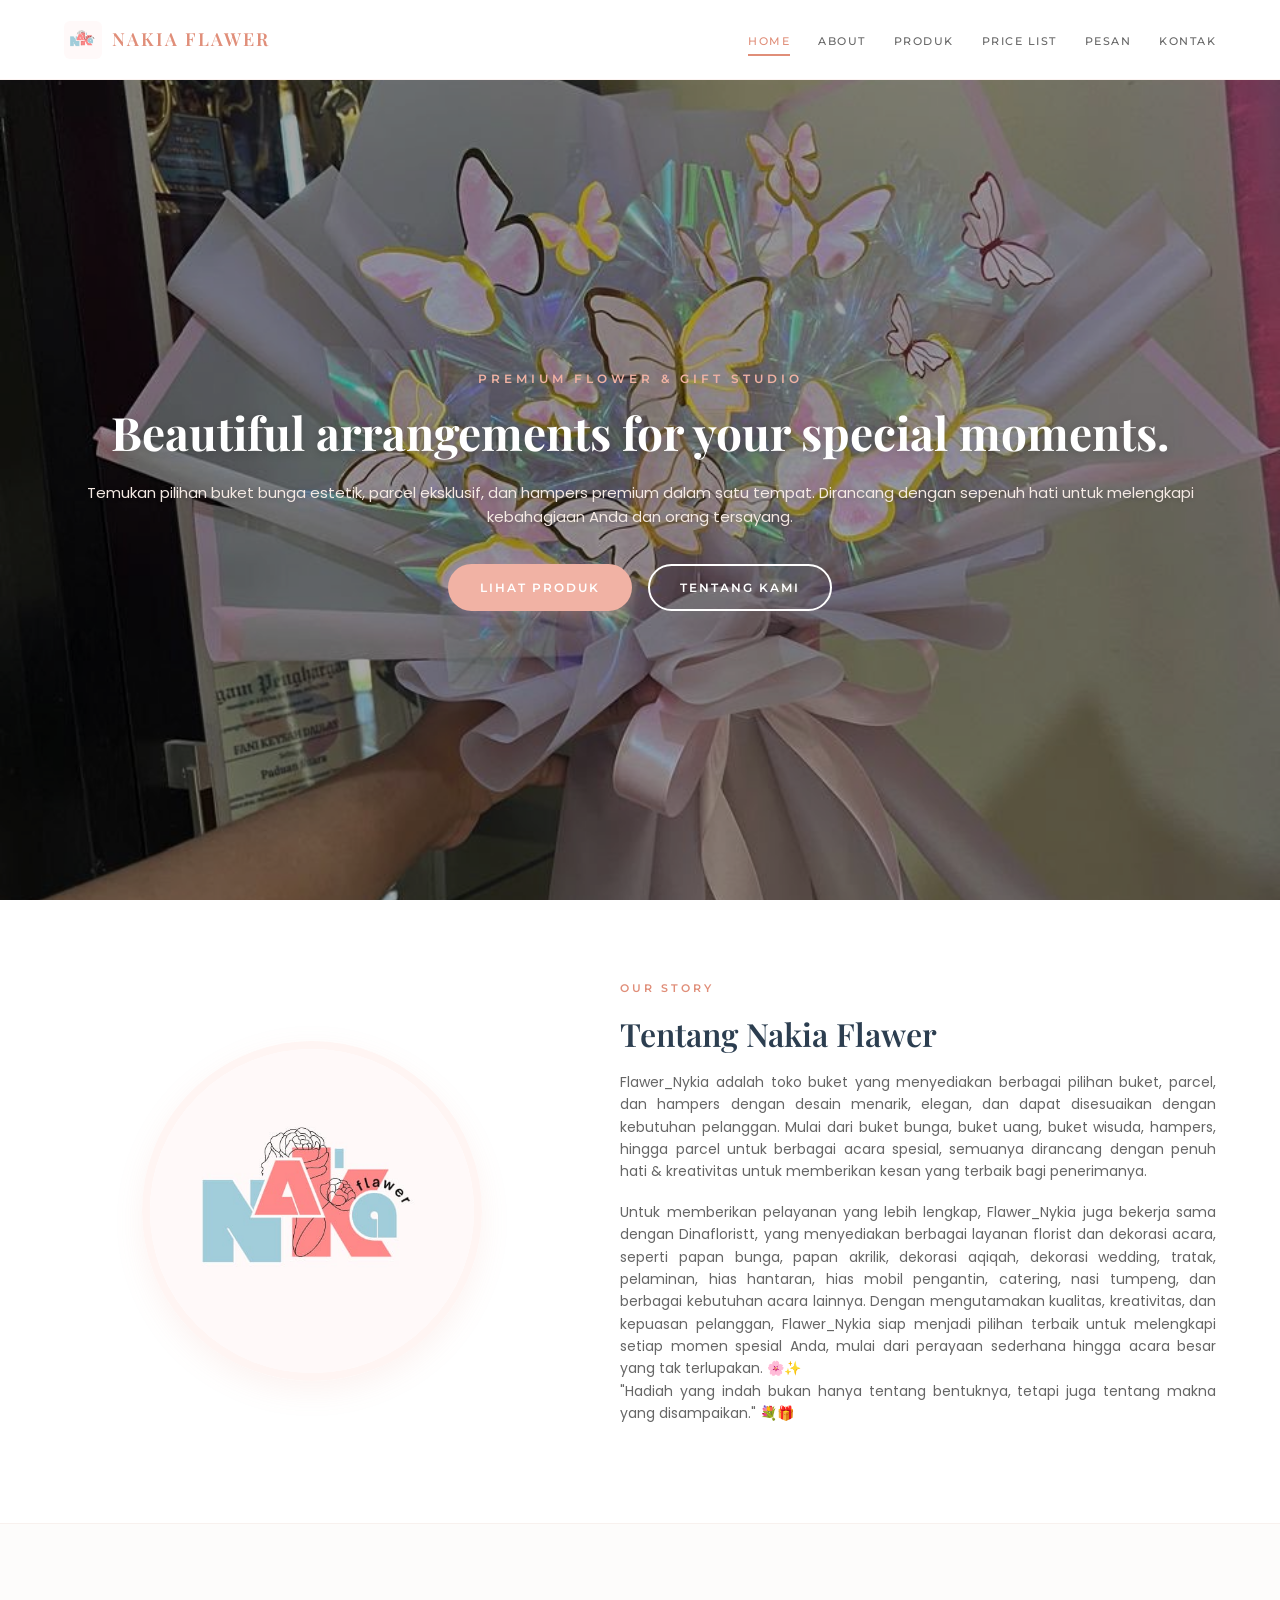
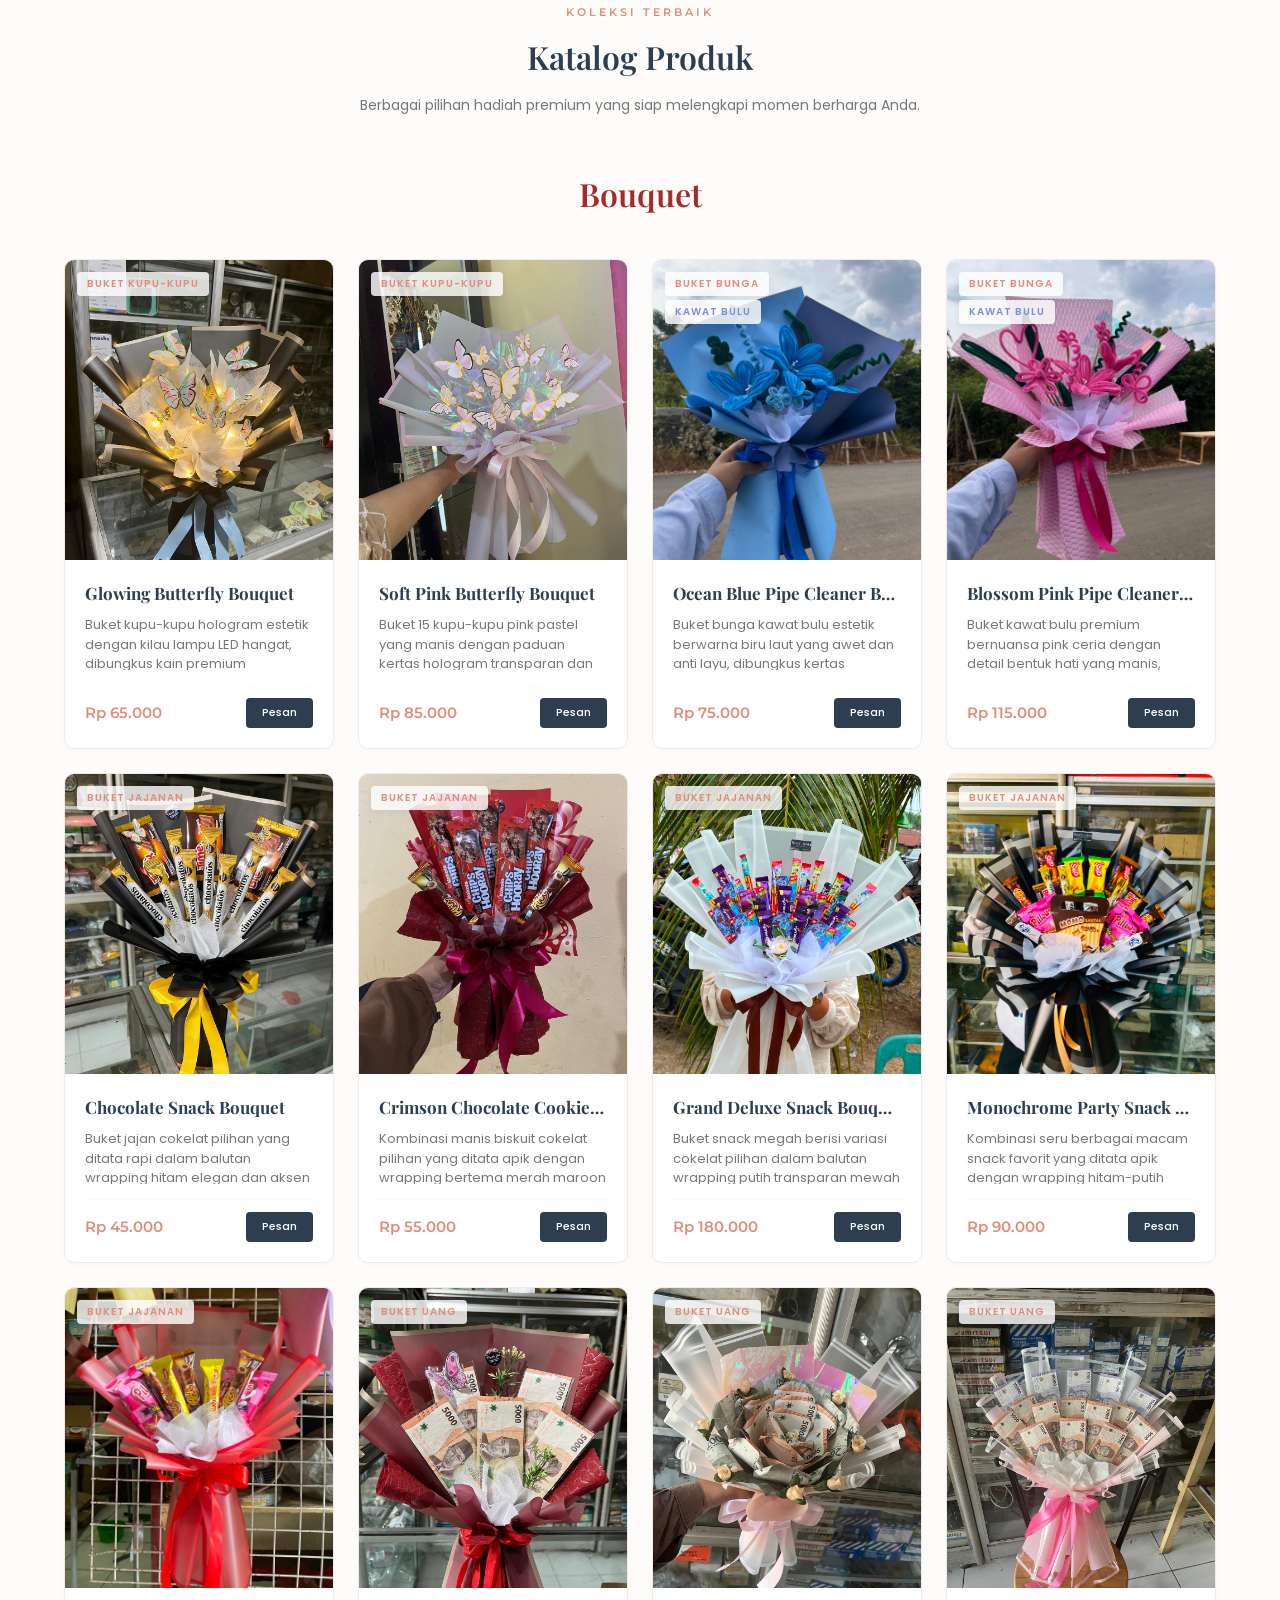
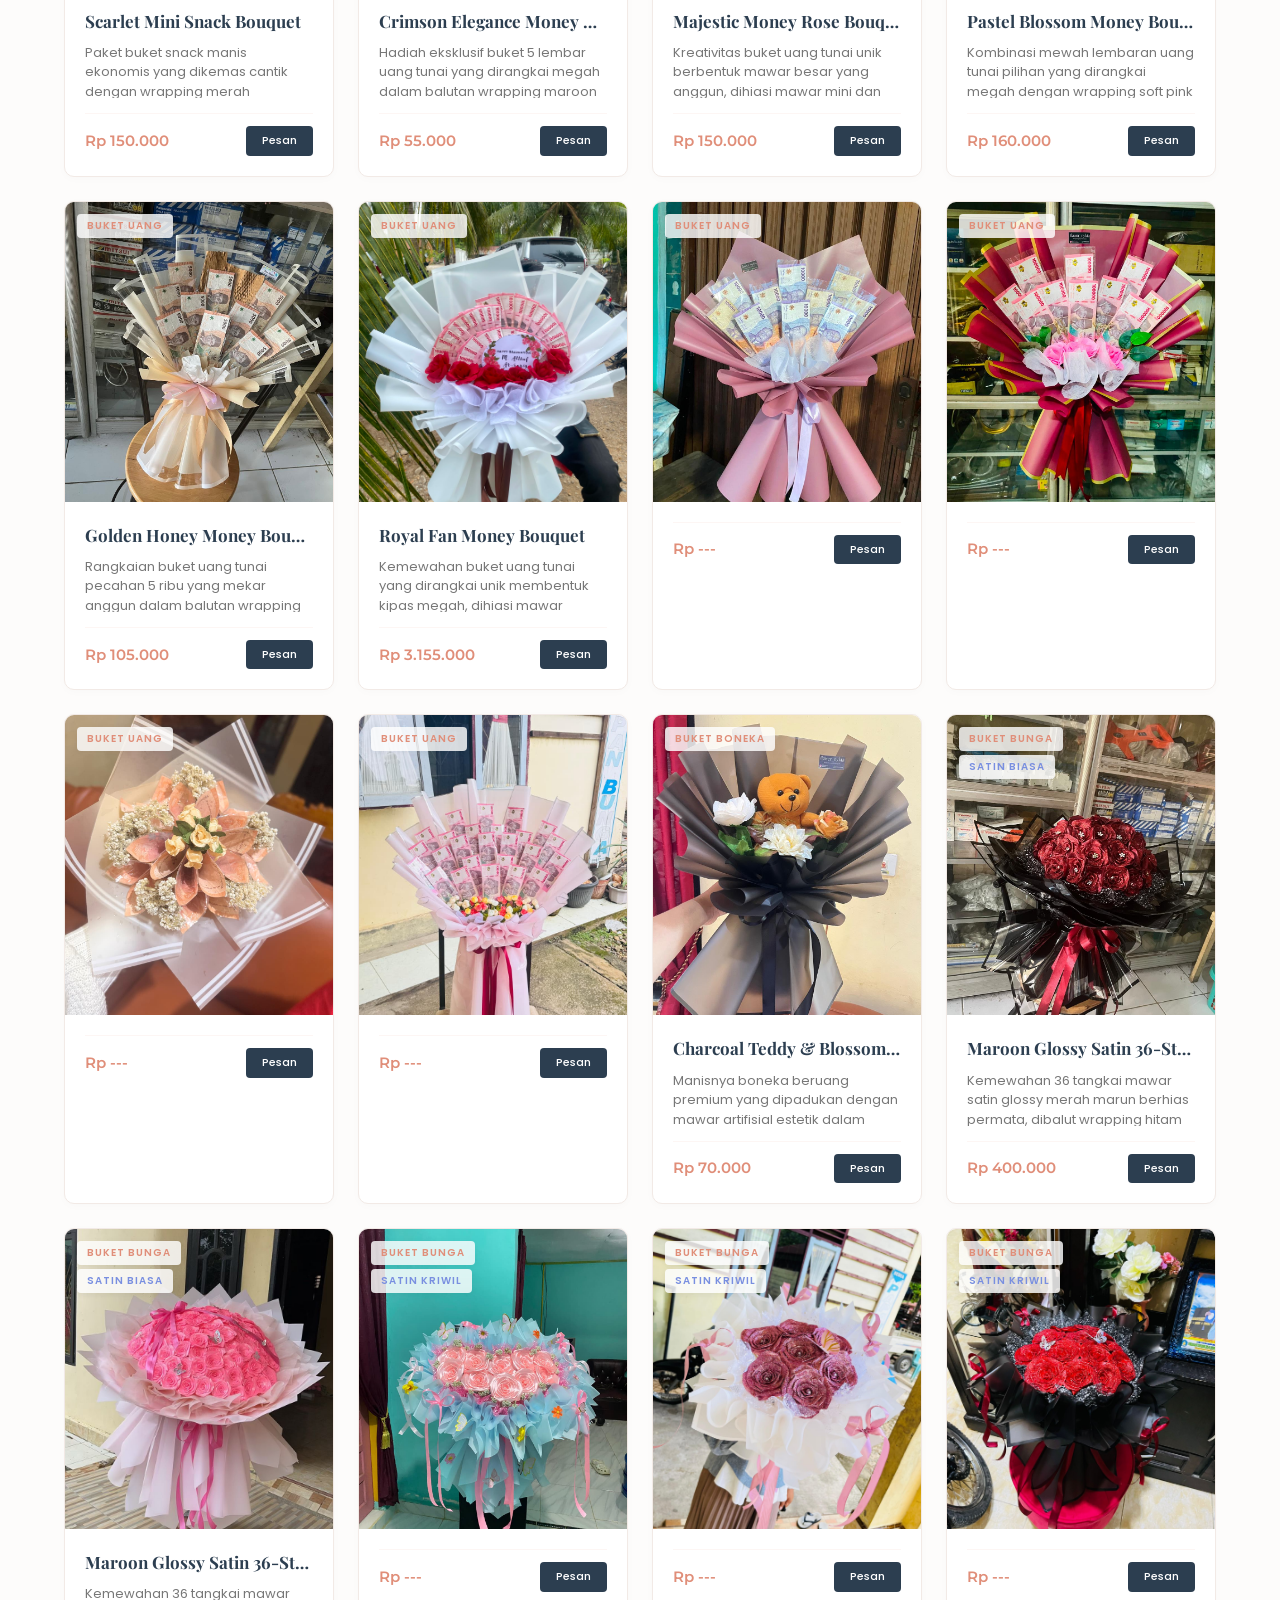
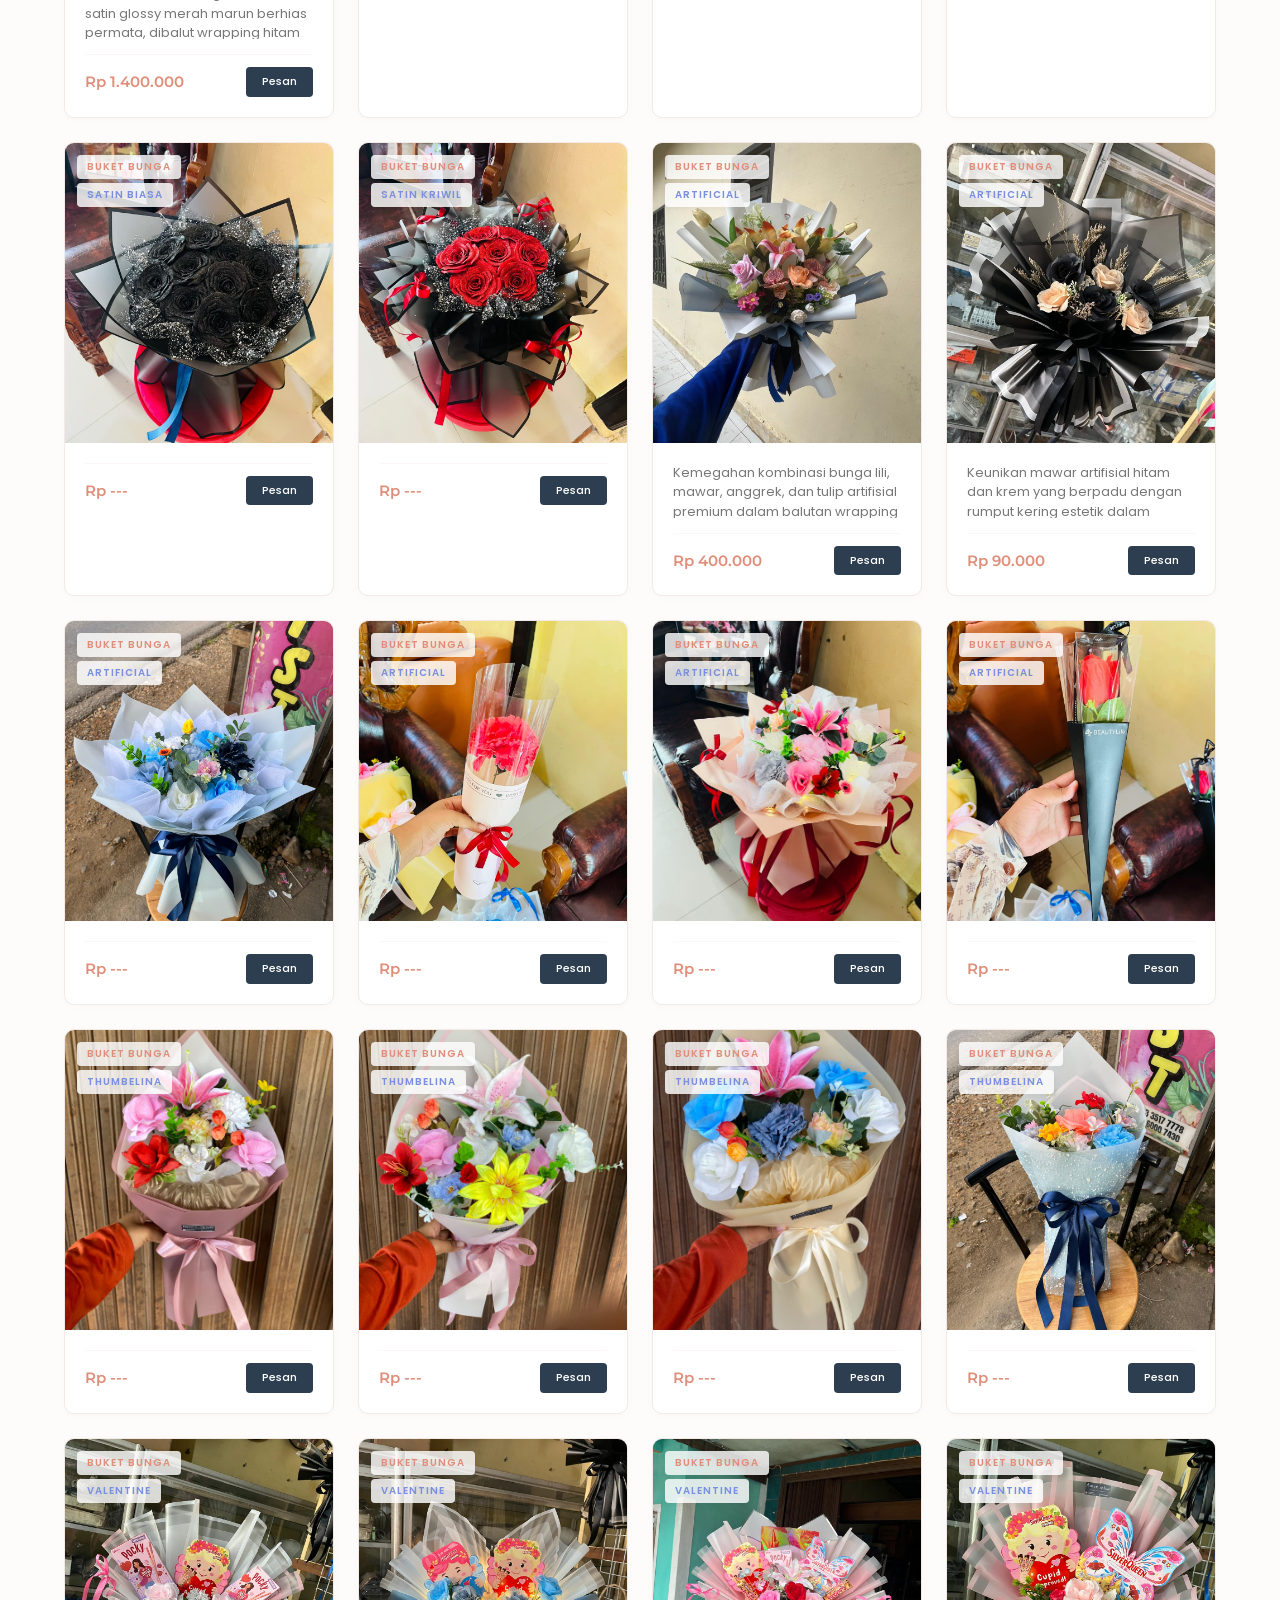
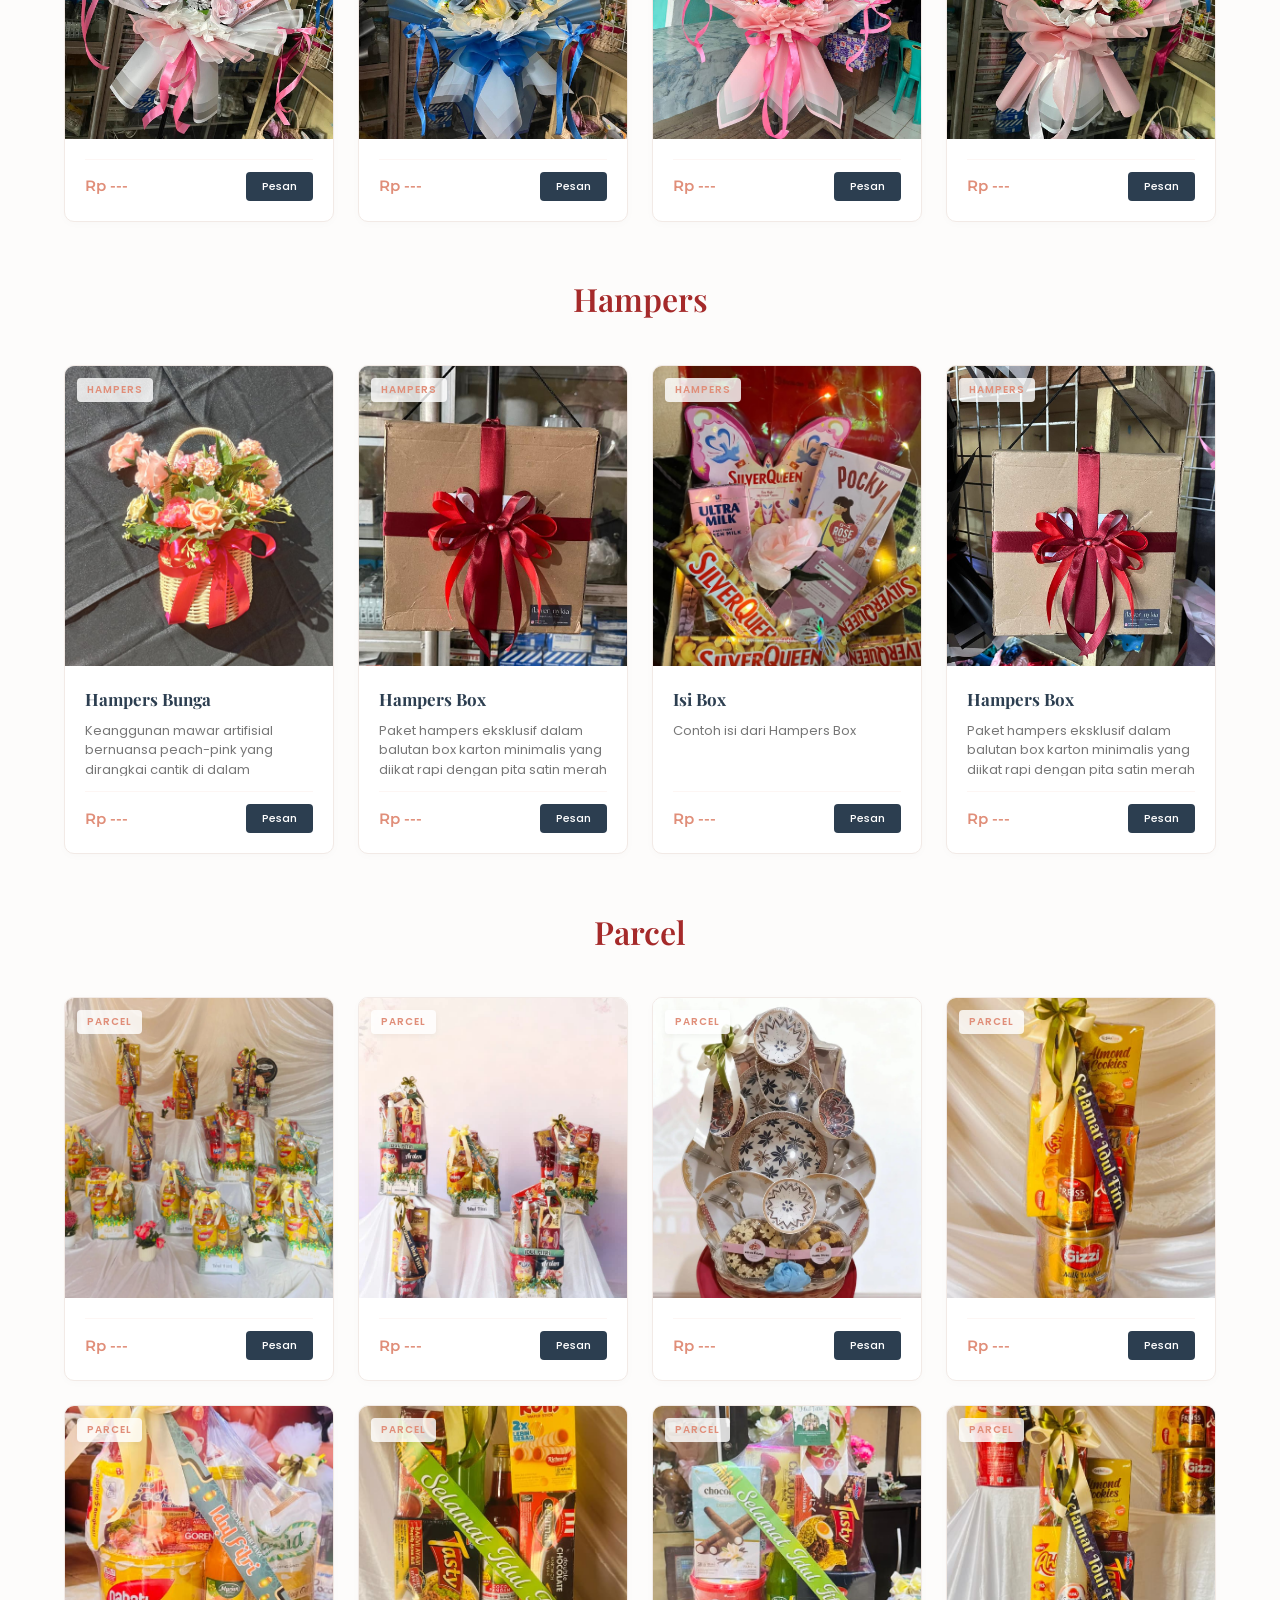
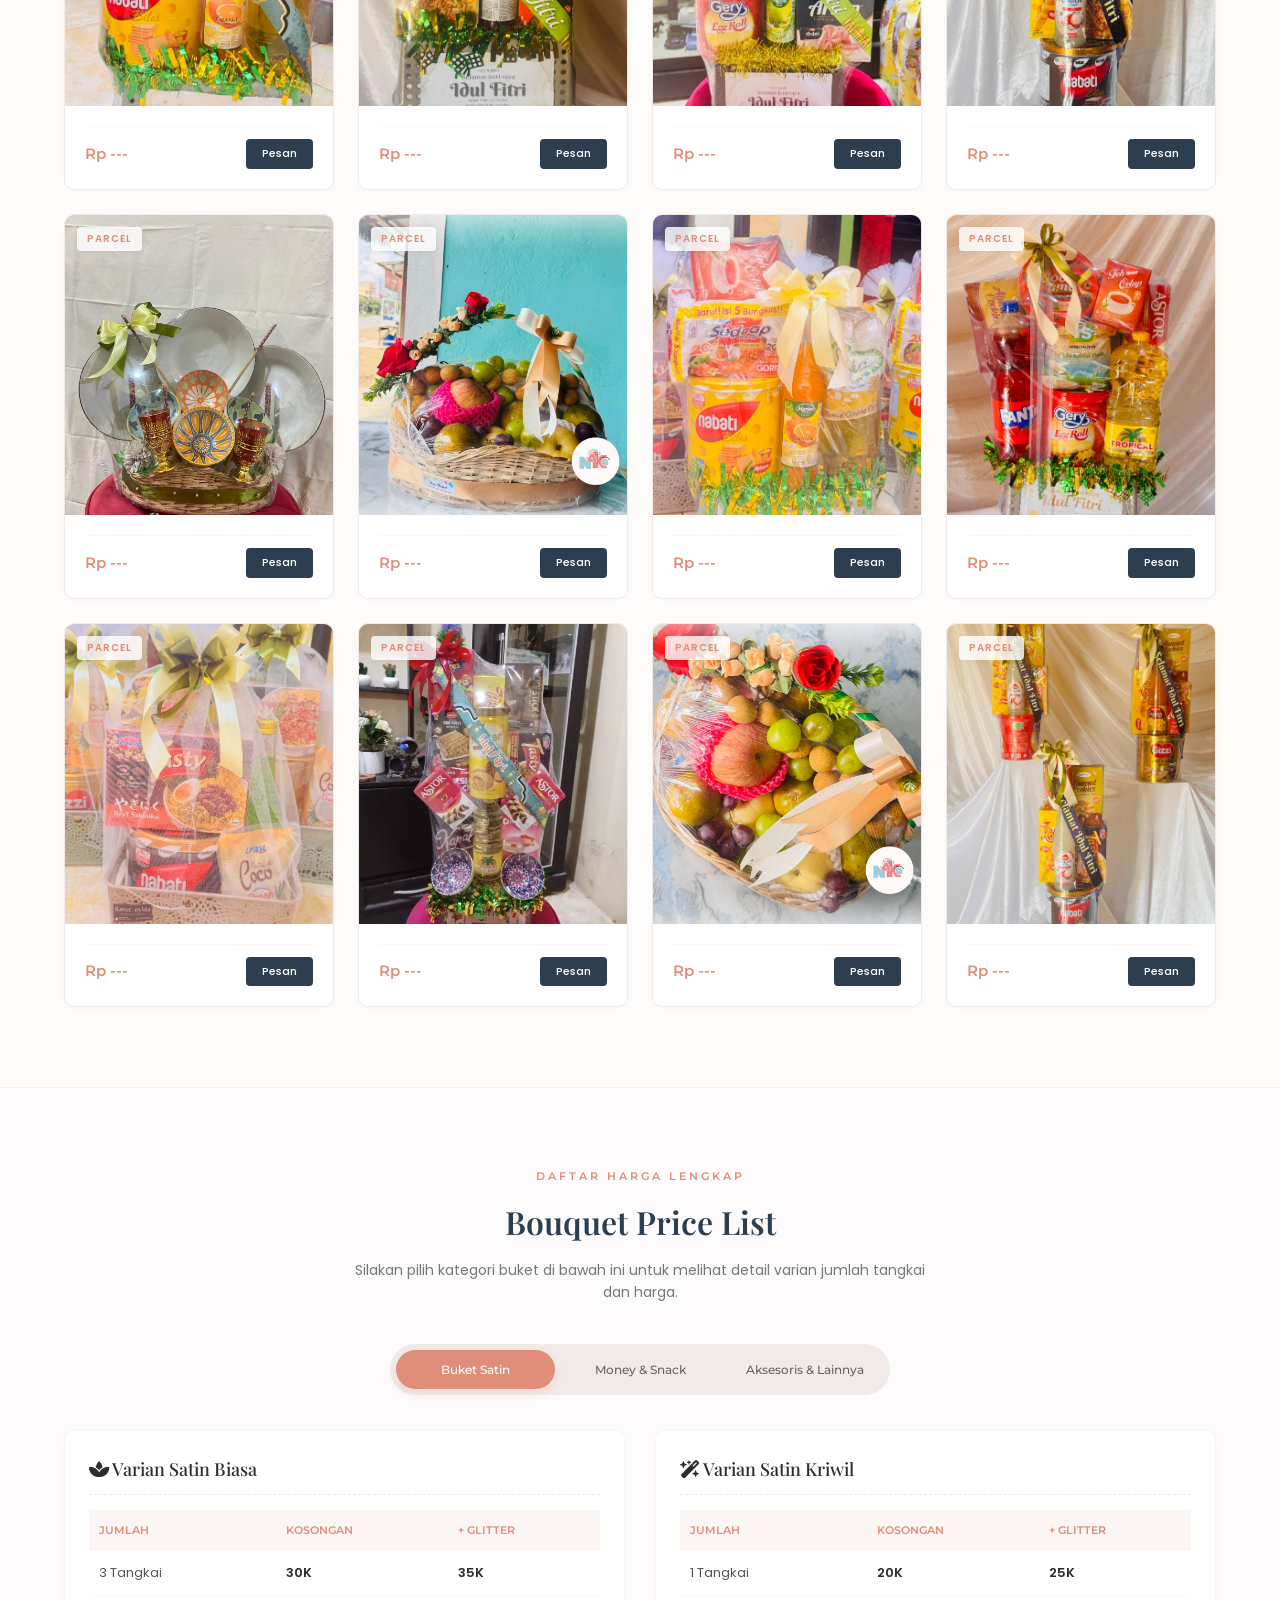
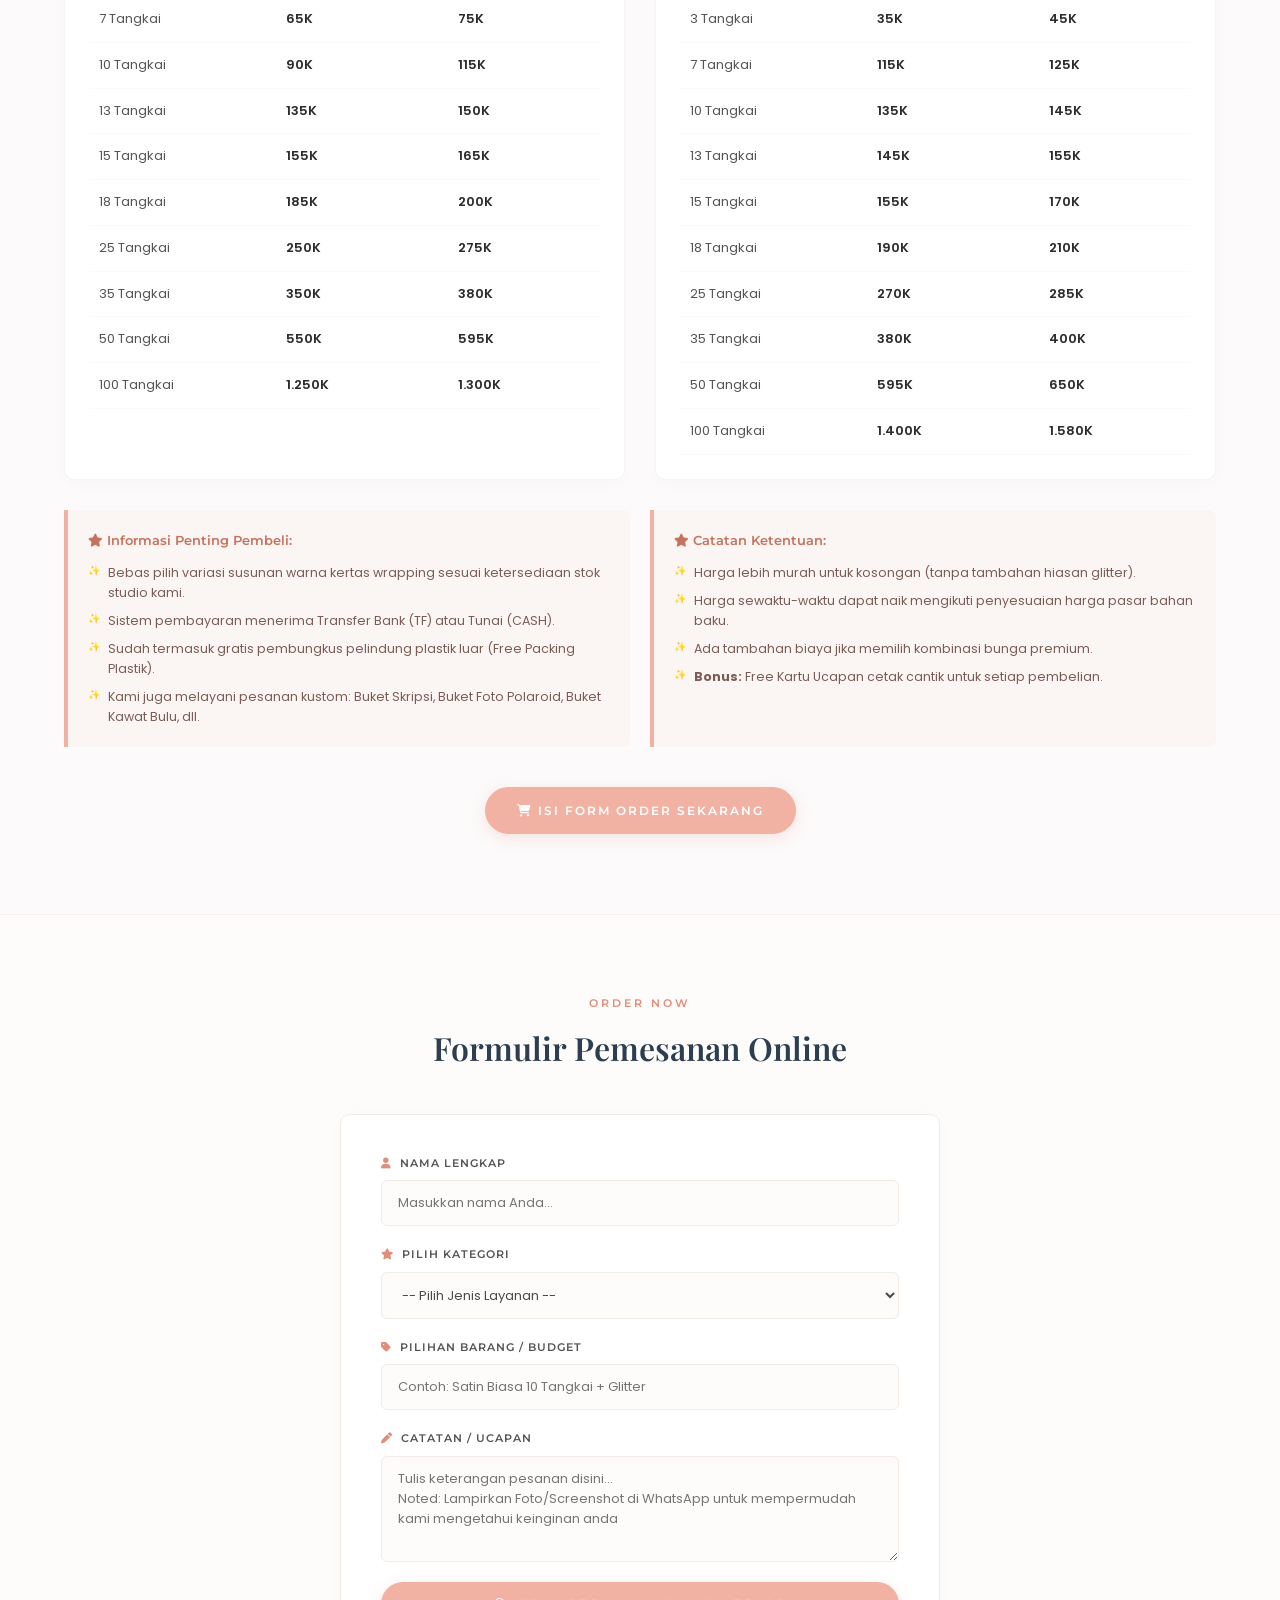
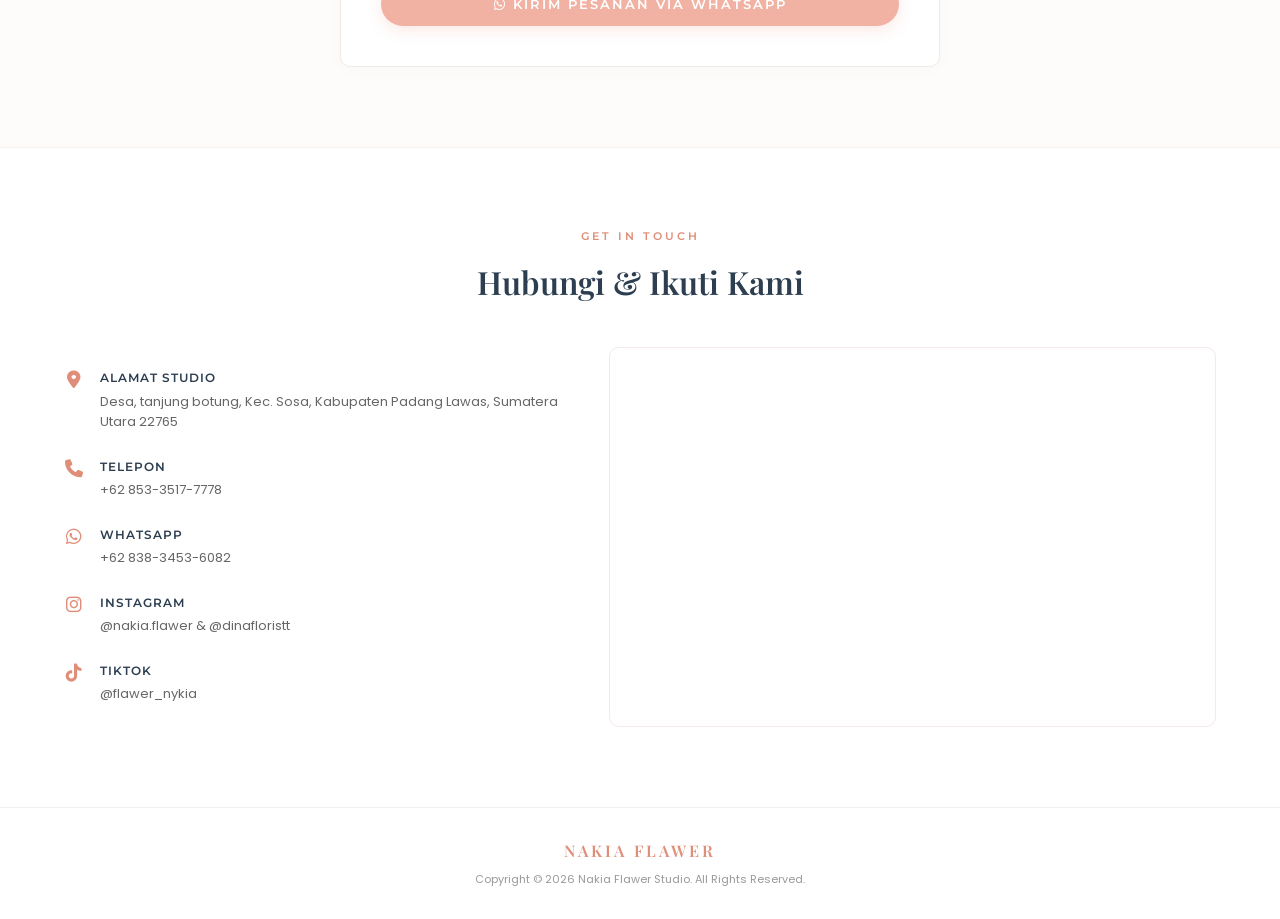
<file: index.html>
<!DOCTYPE html>
<html lang="id">
<head>
    <meta charset="UTF-8">
    <meta name="viewport" content="width=device-width, initial-scale=1.0">
    <title>Nakia Flawer | Premium Bouquet, Parcel & Hampers</title>
    <link rel="icon" type="image/png" href="logo2.png">
    <link rel="preconnect" href="https://fonts.googleapis.com">
    <link rel="preconnect" href="https://fonts.gstatic.com" crossorigin>
    <link href="https://fonts.googleapis.com/css2?family=Montserrat:wght@300;400;500;600&family=Playfair+Display:ital,wght@0,400;0,600;1,400&family=Poppins:wght@300;400;500;600&display=swap" rel="stylesheet">
    <link rel="stylesheet" href="https://cdnjs.cloudflare.com/ajax/libs/font-awesome/6.4.0/css/all.min.css">
    <link rel="stylesheet" href="style.css">
</head>
<script>

</script>
<body>

    <!-- ===== NAVBAR ===== -->
    <nav class="navbar">
        <div class="nav-container">
            <div class="brand-wrapper">
                <img src="logo.jpeg" alt="Nakia Flawer Logo" class="nav-logo-img">
                <a href="#home" class="nav-logo-text">NAKIA FLAWER</a>
            </div>
            <ul class="nav-links">
                <li><a href="#home" class="active">Home</a></li>
                <li><a href="#about">About</a></li>
                <li><a href="#produk">Produk</a></li>
                <li><a href="#pricelist">Price List</a></li>
                <li><a href="#order">Pesan</a></li>
                <li><a href="#contact">Kontak</a></li>
            </ul>
            <div class="menu-toggle" id="mobile-menu">
                <span class="bar"></span>
                <span class="bar"></span>
                <span class="bar"></span>
            </div>
        </div>
    </nav>

    <!-- ===== HERO ===== -->
    <section id="home" class="hero">
        <div class="hero-slider" id="heroSlider">
            <img src="bg1.jpeg" alt="Flower 1" class="slide-img">
            <img src="buketkupukupupink.jpeg" alt="Flower 5" class="slide-img">
            <img src="bg2.jpeg" alt="Flower 2" class="slide-img">
            <img src="buketsnackchocolate.jpeg" alt="Flower 6" class="slide-img">
            <img src="bg3.jpeg" alt="Flower 3" class="slide-img">
            <img src="bungasatin1.jpeg" alt="Flower 4" class="slide-img">
        </div>
    
        <div class="section-container">
            <div class="hero-content reveal">
                <p class="hero-subtitle">PREMIUM FLOWER & GIFT STUDIO</p>
                <h1 class="hero-title">Beautiful arrangements for your special moments.</h1>
                <p class="hero-description">
                    Temukan pilihan buket bunga estetik, parcel eksklusif, dan hampers premium dalam satu tempat.
                    Dirancang dengan sepenuh hati untuk melengkapi kebahagiaan Anda dan orang tersayang.
                </p>
                <div class="hero-actions">
                    <a href="#produk" class="btn-soft pink-fill-btn">Lihat Produk</a>
                    <a href="#about" class="btn-soft outline-btn">Tentang Kami</a>
                </div>
            </div>
        </div>
    </section>

    <!-- ===== ABOUT ===== -->
    <section id="about" class="about">
        <div class="section-container">
            <div class="about-grid">
                <div class="about-img-wrapper reveal">
                    <div class="circle-image-container">
                        <img src="logo.jpeg" alt="Nakia Flawer Workspace" class="about-img">
                    </div>
                </div>
                <div class="about-text reveal">
                    <p class="section-tag">OUR STORY</p>
                    <h2 class="section-title">Tentang Nakia Flawer</h2>
                    <p class="about-p">
                        Flawer_Nykia adalah toko buket yang menyediakan berbagai pilihan buket, parcel, dan hampers dengan desain menarik, elegan, dan dapat disesuaikan dengan kebutuhan pelanggan.
                        Mulai dari buket bunga, buket uang, buket wisuda, hampers, hingga parcel untuk berbagai acara spesial, semuanya dirancang dengan penuh hati & kreativitas untuk memberikan kesan yang  terbaik bagi penerimanya.
                    </p>
                    <p class="about-p">
                        Untuk memberikan pelayanan yang lebih lengkap, Flawer_Nykia juga bekerja sama dengan Dinafloristt, yang menyediakan berbagai layanan florist dan dekorasi acara, seperti papan bunga, papan akrilik, dekorasi aqiqah, dekorasi wedding, tratak, pelaminan, hias hantaran, hias mobil pengantin, catering, nasi tumpeng, dan berbagai kebutuhan acara lainnya.
                        Dengan mengutamakan kualitas, kreativitas, dan kepuasan pelanggan, Flawer_Nykia siap menjadi pilihan terbaik untuk melengkapi setiap momen spesial Anda, mulai dari perayaan sederhana hingga acara besar yang tak terlupakan. 🌸✨
                        <br>
                        "Hadiah yang indah bukan hanya tentang bentuknya, tetapi juga tentang makna yang disampaikan." 💐🎁
                    </p>
                </div>
            </div>
        </div>
    </section>

    <!-- ===== PRODUK ===== -->
    <section id="produk" class="products-section">
        <div class="section-container">
            <div class="section-header reveal">
                <p class="section-tag">KOLEKSI TERBAIK</p>
                <h2 class="section-title">Katalog Produk</h2>
                <p class="section-subtitle-text">Berbagai pilihan hadiah premium yang siap melengkapi momen berharga Anda.</p><br><br>
                <h2 class="section-title" style="color: brown;">Bouquet</h2>
            </div>

            <div class="products-catalog-grid reveal">

                <div class="product-item-card">
                    <div class="product-card-img-box">
                        <img src="buketkupukupu.jpeg" alt="Buket Bunga Premium" onerror="this.src='https://images.unsplash.com/photo-1561181286-d3fee7d55364?q=80&w=600&auto=format&fit=crop'">
                        <span class="prod-badge">Buket Kupu-Kupu</span>
                    </div>
                    <div class="product-card-info">
                        <h3>Glowing Butterfly Bouquet</h3>
                        <p class="product-card-desc">Buket kupu-kupu hologram estetik dengan kilau lampu LED hangat, dibungkus kain premium</p>
                        <div class="product-card-footer">
                            <span class="product-card-price">Rp 65.000</span>
                            <a href="#order" class="product-card-btn">Pesan</a>
                        </div>
                    </div>
                </div>

                <div class="product-item-card">
                    <div class="product-card-img-box">
                        <img src="buketkupukupupink.jpeg" alt="Buket Bunga Premium" onerror="this.src='https://images.unsplash.com/photo-1561181286-d3fee7d55364?q=80&w=600&auto=format&fit=crop'">
                        <span class="prod-badge">Buket Kupu-Kupu</span>
                    </div>
                    <div class="product-card-info">
                        <h3>Soft Pink Butterfly Bouquet</h3>
                        <p class="product-card-desc">Buket 15 kupu-kupu pink pastel yang manis dengan paduan kertas hologram transparan dan pita satin premium</p>
                        <div class="product-card-footer">
                            <span class="product-card-price">Rp 85.000</span>
                            <a href="#order" class="product-card-btn">Pesan</a>
                        </div>
                    </div>
                </div>

                <div class="product-item-card">
                    <div class="product-card-img-box">
                        <img src="bungabulubiru.jpeg" alt="Buket Bunga Premium" onerror="this.src='https://images.unsplash.com/photo-1561181286-d3fee7d55364?q=80&w=600&auto=format&fit=crop'">
                        <span class="prod-badge">Buket Bunga</span>
                        <span class="prod-badgee">Kawat Bulu</span>
                    </div>
                    <div class="product-card-info">
                        <h3>Ocean Blue Pipe Cleaner Bouquet</h3>
                        <p class="product-card-desc">Buket bunga kawat bulu estetik berwarna biru laut yang awet dan anti layu, dibungkus kertas premium senada</p>
                        <div class="product-card-footer">
                            <span class="product-card-price">Rp 75.000</span>
                            <a href="#order" class="product-card-btn">Pesan</a>
                        </div>
                    </div>
                </div>

                <div class="product-item-card">
                    <div class="product-card-img-box">
                        <img src="bungabulupink.jpeg" alt="Buket Bunga Premium" onerror="this.src='https://images.unsplash.com/photo-1561181286-d3fee7d55364?q=80&w=600&auto=format&fit=crop'">
                        <span class="prod-badge">Buket Bunga</span>
                        <span class="prod-badgee">Kawat Bulu</span>
                    </div>
                    <div class="product-card-info">
                        <h3>Blossom Pink Pipe Cleaner Bouquet</h3>
                        <p class="product-card-desc">Buket kawat bulu premium bernuansa pink ceria dengan detail bentuk hati yang manis, dibungkus kertas tisu bertekstur</p>
                        <div class="product-card-footer">
                            <span class="product-card-price">Rp 115.000</span>
                            <a href="#order" class="product-card-btn">Pesan</a>
                        </div>
                    </div>
                </div>

                <div class="product-item-card">
                    <div class="product-card-img-box">
                        <img src="buketsnackchocolate.jpeg" alt="Buket Bunga Premium" onerror="this.src='https://images.unsplash.com/photo-1561181286-d3fee7d55364?q=80&w=600&auto=format&fit=crop'">
                        <span class="prod-badge">Buket Jajanan</span>
                    </div>
                    <div class="product-card-info">
                        <h3>Chocolate Snack Bouquet</h3>
                        <p class="product-card-desc">Buket jajan cokelat pilihan yang ditata rapi dalam balutan wrapping hitam elegan dan aksen pita kuning yang kontras</p>
                        <div class="product-card-footer">
                            <span class="product-card-price">Rp 45.000</span>
                            <a href="#order" class="product-card-btn">Pesan</a>
                        </div>
                    </div>
                </div>

                <div class="product-item-card">
                    <div class="product-card-img-box">
                        <img src="buketsnackchocolate2.jpeg" alt="Buket Bunga Premium" onerror="this.src='https://images.unsplash.com/photo-1561181286-d3fee7d55364?q=80&w=600&auto=format&fit=crop'">
                        <span class="prod-badge">Buket Jajanan</span>
                    </div>
                    <div class="product-card-info">
                        <h3>Crimson Chocolate Cookie Bouquet</h3>
                        <p class="product-card-desc">Kombinasi manis biskuit cokelat pilihan yang ditata apik dengan wrapping bertema merah maroon yang meriah dan pita satin fuchsia</p>
                        <div class="product-card-footer">   
                            <span class="product-card-price">Rp 55.000</span>
                            <a href="#order" class="product-card-btn">Pesan</a>
                        </div>
                    </div>
                </div>

                <div class="product-item-card">
                    <div class="product-card-img-box">
                        <img src="buketsnack.jpeg" alt="Buket Bunga Premium" onerror="this.src='https://images.unsplash.com/photo-1561181286-d3fee7d55364?q=80&w=600&auto=format&fit=crop'">
                        <span class="prod-badge">Buket Jajanan</span>
                    </div>
                    <div class="product-card-info">
                        <h3>Grand Deluxe Snack Bouquet</h3>
                        <p class="product-card-desc">Buket snack megah berisi variasi cokelat pilihan dalam balutan wrapping putih transparan mewah dan pita satin cokelat premium</p>
                        <div class="product-card-footer">
                            <span class="product-card-price">Rp 180.000</span>
                            <a href="#order" class="product-card-btn">Pesan</a>
                        </div>
                    </div>
                </div>

                <div class="product-item-card">
                    <div class="product-card-img-box">
                        <img src="buketsnackcampur.jpeg" alt="Buket Bunga Premium" onerror="this.src='https://images.unsplash.com/photo-1561181286-d3fee7d55364?q=80&w=600&auto=format&fit=crop'">
                        <span class="prod-badge">Buket Jajanan</span>
                    </div>
                    <div class="product-card-info">
                        <h3>Monochrome Party Snack Bouquet</h3>
                        <p class="product-card-desc">Kombinasi seru berbagai macam snack favorit yang ditata apik dengan wrapping hitam-putih bergaya modern dan pita satin gold</p>
                        <div class="product-card-footer">
                            <span class="product-card-price">Rp 90.000</span>
                            <a href="#order" class="product-card-btn">Pesan</a>
                        </div>
                    </div>
                </div>

                <div class="product-item-card">
                    <div class="product-card-img-box">
                        <img src="buketsnackbiasa.jpeg" alt="Buket Bunga Premium" onerror="this.src='https://images.unsplash.com/photo-1561181286-d3fee7d55364?q=80&w=600&auto=format&fit=crop'">
                        <span class="prod-badge">Buket Jajanan</span>
                    </div>
                    <div class="product-card-info">
                        <h3>Scarlet Mini Snack Bouquet</h3>
                        <p class="product-card-desc">Paket buket snack manis ekonomis yang dikemas cantik dengan wrapping merah transparan transparan dan pita satin merah senada</p>
                        <div class="product-card-footer">
                            <span class="product-card-price">Rp 150.000</span>
                            <a href="#order" class="product-card-btn">Pesan</a>
                        </div>
                    </div>
                </div>

                <div class="product-item-card">
                    <div class="product-card-img-box">
                        <img src="buketuang1.jpeg" alt="Buket Bunga Premium" onerror="this.src='https://images.unsplash.com/photo-1561181286-d3fee7d55364?q=80&w=600&auto=format&fit=crop'">
                        <span class="prod-badge">Buket Uang</span>
                    </div>
                    <div class="product-card-info">
                        <h3>Crimson Elegance Money Bouquet</h3>
                        <p class="product-card-desc">Hadiah eksklusif buket 5 lembar uang tunai yang dirangkai megah dalam balutan wrapping maroon mewah dan pita satin senada</p>
                        <div class="product-card-footer">
                            <span class="product-card-price">Rp 55.000</span>
                            <a href="#order" class="product-card-btn">Pesan</a>
                        </div>
                    </div>
                </div>

                <div class="product-item-card">
                    <div class="product-card-img-box">
                        <img src="buketuang2.jpeg" alt="Buket Bunga Premium" onerror="this.src='https://images.unsplash.com/photo-1561181286-d3fee7d55364?q=80&w=600&auto=format&fit=crop'">
                        <span class="prod-badge">Buket Uang</span>
                    </div>
                    <div class="product-card-info">
                        <h3>Majestic Money Rose Bouquet</h3>
                        <p class="product-card-desc">Kreativitas buket uang tunai unik berbentuk mawar besar yang anggun, dihiasi mawar mini dan wrapping hologram mewah</p>
                        <div class="product-card-footer">
                            <span class="product-card-price">Rp 150.000</span>
                            <a href="#order" class="product-card-btn">Pesan</a>
                        </div>
                    </div>
                </div>

                <div class="product-item-card">
                    <div class="product-card-img-box">
                        <img src="buketuang3.jpeg" alt="Buket Bunga Premium" onerror="this.src='https://images.unsplash.com/photo-1561181286-d3fee7d55364?q=80&w=600&auto=format&fit=crop'">
                        <span class="prod-badge">Buket Uang</span>
                    </div>
                    <div class="product-card-info">
                        <h3>Pastel Blossom Money Bouquet</h3>
                        <p class="product-card-desc">Kombinasi mewah lembaran uang tunai pilihan yang dirangkai megah dengan wrapping soft pink transparan dan pita satin senada</p>
                        <div class="product-card-footer">
                            <span class="product-card-price">Rp 160.000</span>
                            <a href="#order" class="product-card-btn">Pesan</a>
                        </div>
                    </div>
                </div>

                <div class="product-item-card">
                    <div class="product-card-img-box">
                        <img src="buketuang4.jpeg" alt="Buket Bunga Premium" onerror="this.src='https://images.unsplash.com/photo-1561181286-d3fee7d55364?q=80&w=600&auto=format&fit=crop'">
                        <span class="prod-badge">Buket Uang</span>
                    </div>
                    <div class="product-card-info">
                        <h3>Golden Honey Money Bouquet</h3>
                        <p class="product-card-desc">Rangkaian buket uang tunai pecahan 5 ribu yang mekar anggun dalam balutan wrapping cream-gold estetik dan pita satin senada</p>
                        <div class="product-card-footer">
                            <span class="product-card-price">Rp 105.000</span>
                            <a href="#order" class="product-card-btn">Pesan</a>
                        </div>
                    </div>
                </div>

                <div class="product-item-card">
                    <div class="product-card-img-box">
                        <img src="buketuang5.jpeg" alt="Buket Bunga Premium" onerror="this.src='https://images.unsplash.com/photo-1561181286-d3fee7d55364?q=80&w=600&auto=format&fit=crop'">
                        <span class="prod-badge">Buket Uang</span>
                    </div>
                    <div class="product-card-info">
                        <h3>Royal Fan Money Bouquet</h3>
                        <p class="product-card-desc">Kemewahan buket uang tunai yang dirangkai unik membentuk kipas megah, dihiasi mawar merah menawan dan wrapping putih premium</p>
                        <div class="product-card-footer">
                            <span class="product-card-price">Rp 3.155.000</span>
                            <a href="#order" class="product-card-btn">Pesan</a>
                        </div>
                    </div>
                </div>

                <div class="product-item-card">
                    <div class="product-card-img-box">
                        <img src="buketuang6.jpeg" alt="Buket Bunga Premium" onerror="this.src='https://images.unsplash.com/photo-1561181286-d3fee7d55364?q=80&w=600&auto=format&fit=crop'">
                        <span class="prod-badge">Buket Uang</span>
                    </div>
                    <div class="product-card-info">
                        <div class="product-card-footer">
                            <span class="product-card-price">Rp ---</span>
                            <a href="#order" class="product-card-btn">Pesan</a>
                        </div>
                    </div>
                </div>

                <div class="product-item-card">
                    <div class="product-card-img-box">
                        <img src="buketuang7.jpeg" alt="Buket Bunga Premium" onerror="this.src='https://images.unsplash.com/photo-1561181286-d3fee7d55364?q=80&w=600&auto=format&fit=crop'">
                        <span class="prod-badge">Buket Uang</span>
                    </div>
                    <div class="product-card-info">
                        <div class="product-card-footer">
                            <span class="product-card-price">Rp ---</span>
                            <a href="#order" class="product-card-btn">Pesan</a>
                        </div>
                    </div>
                </div>

                <div class="product-item-card">
                    <div class="product-card-img-box">
                        <img src="buketuang8.jpeg" alt="Buket Bunga Premium" onerror="this.src='https://images.unsplash.com/photo-1561181286-d3fee7d55364?q=80&w=600&auto=format&fit=crop'">
                        <span class="prod-badge">Buket Uang</span>
                    </div>
                    <div class="product-card-info">
                        <div class="product-card-footer">
                            <span class="product-card-price">Rp ---</span>
                            <a href="#order" class="product-card-btn">Pesan</a>
                        </div>
                    </div>
                </div>

                <div class="product-item-card">
                    <div class="product-card-img-box">
                        <img src="buketuang9.jpeg" alt="Buket Bunga Premium" onerror="this.src='https://images.unsplash.com/photo-1561181286-d3fee7d55364?q=80&w=600&auto=format&fit=crop'">
                        <span class="prod-badge">Buket Uang</span>
                    </div>
                    <div class="product-card-info">
                        <div class="product-card-footer">
                            <span class="product-card-price">Rp ---</span>
                            <a href="#order" class="product-card-btn">Pesan</a>
                        </div>
                    </div>
                </div>

                <div class="product-item-card">
                    <div class="product-card-img-box">
                        <img src="buketboneka.jpeg" alt="Buket Bunga Premium" onerror="this.src='https://images.unsplash.com/photo-1561181286-d3fee7d55364?q=80&w=600&auto=format&fit=crop'">
                        <span class="prod-badge">Buket Boneka</span>
                    </div>
                    <div class="product-card-info">
                        <h3>Charcoal Teddy & Blossom Bouquet</h3>
                        <p class="product-card-desc">Manisnya boneka beruang premium yang dipadukan dengan mawar artifisial estetik dalam balutan wrapping hitam transparan yang elegan</p>
                        <div class="product-card-footer">
                            <span class="product-card-price">Rp 70.000</span>
                            <a href="#order" class="product-card-btn">Pesan</a>
                        </div>
                    </div>
                </div>

                <div class="product-item-card">
                    <div class="product-card-img-box">
                        <img src="bungasatin1.jpeg" alt="Parcel Hari Raya" onerror="this.src='https://images.unsplash.com/photo-1545239351-ef35f43d514b?q=80&w=600&auto=format&fit=crop'">
                        <span class="prod-badge">Buket Bunga</span>
                        <span class="prod-badgee">Satin Biasa</span>
                    </div>
                    <div class="product-card-info">
                        <h3>Maroon Glossy Satin 36-Stem Royal Bouquet</h3>
                        <p class="product-card-desc">Kemewahan 36 tangkai mawar satin glossy merah marun berhias permata, dibalut wrapping hitam glitter luks yang super glamor</p>
                        <div class="product-card-footer">
                            <span class="product-card-price">Rp 400.000</span>
                            <a href="#order" class="product-card-btn">Pesan</a>
                        </div>
                    </div>
                </div>

                <div class="product-item-card">
                    <div class="product-card-img-box">
                        <img src="bungasatin4.jpeg" alt="Parcel Hari Raya" onerror="this.src='https://images.unsplash.com/photo-1545239351-ef35f43d514b?q=80&w=600&auto=format&fit=crop'">
                        <span class="prod-badge">Buket Bunga</span>
                        <span class="prod-badgee">Satin Biasa</span>
                    </div>
                    <div class="product-card-info">
                        <h3>Maroon Glossy Satin 36-Stem Royal Bouquet</h3>
                        <p class="product-card-desc">Kemewahan 36 tangkai mawar satin glossy merah marun berhias permata, dibalut wrapping hitam glitter luks yang super glamor</p>
                        <div class="product-card-footer">
                            <span class="product-card-price">Rp 1.400.000</span>
                            <a href="#order" class="product-card-btn">Pesan</a>
                        </div>
                    </div>
                </div>

                <div class="product-item-card">
                    <div class="product-card-img-box">
                        <img src="bungasatin2.jpeg" alt="Parcel Hari Raya" onerror="this.src='https://images.unsplash.com/photo-1545239351-ef35f43d514b?q=80&w=600&auto=format&fit=crop'">
                        <span class="prod-badge">Buket Bunga</span>
                        <span class="prod-badgee">Satin Kriwil</span>
                    </div>
                    <div class="product-card-info">
                        <div class="product-card-footer">
                            <span class="product-card-price">Rp ---</span>
                            <a href="#order" class="product-card-btn">Pesan</a>
                        </div>
                    </div>
                </div>

                <div class="product-item-card">
                    <div class="product-card-img-box">
                        <img src="bungasatin3.jpeg" alt="Parcel Hari Raya" onerror="this.src='https://images.unsplash.com/photo-1545239351-ef35f43d514b?q=80&w=600&auto=format&fit=crop'">
                        <span class="prod-badge">Buket Bunga</span>
                        <span class="prod-badgee">Satin Kriwil</span>

                    </div>
                    <div class="product-card-info">
                        <div class="product-card-footer">
                            <span class="product-card-price">Rp ---</span>
                            <a href="#order" class="product-card-btn">Pesan</a>
                        </div>
                    </div>
                </div>

                <div class="product-item-card">
                    <div class="product-card-img-box">
                        <img src="bungasatin5.jpeg" alt="Parcel Hari Raya" onerror="this.src='https://images.unsplash.com/photo-1545239351-ef35f43d514b?q=80&w=600&auto=format&fit=crop'">
                        <span class="prod-badge">Buket Bunga</span>
                        <span class="prod-badgee">Satin Kriwil</span>
                    </div>
                    <div class="product-card-info">
                        <div class="product-card-footer">
                            <span class="product-card-price">Rp ---</span>
                            <a href="#order" class="product-card-btn">Pesan</a>
                        </div>
                    </div>
                </div>

                <div class="product-item-card">
                    <div class="product-card-img-box">
                        <img src="bungasatin6.jpeg" alt="Parcel Hari Raya" onerror="this.src='https://images.unsplash.com/photo-1545239351-ef35f43d514b?q=80&w=600&auto=format&fit=crop'">
                        <span class="prod-badge">Buket Bunga</span>
                        <span class="prod-badgee">Satin Biasa</span>
                    </div>
                    <div class="product-card-info">
                        <div class="product-card-footer">
                            <span class="product-card-price">Rp ---</span>
                            <a href="#order" class="product-card-btn">Pesan</a>
                        </div>
                    </div>
                </div>

                <div class="product-item-card">
                    <div class="product-card-img-box">
                        <img src="bungasatin7.jpeg" alt="Parcel Hari Raya" onerror="this.src='https://images.unsplash.com/photo-1545239351-ef35f43d514b?q=80&w=600&auto=format&fit=crop'">
                        <span class="prod-badge">Buket Bunga</span>
                        <span class="prod-badgee">Satin Kriwil</span>
                    </div>
                    <div class="product-card-info">
                        <div class="product-card-footer">
                            <span class="product-card-price">Rp ---</span>
                            <a href="#order" class="product-card-btn">Pesan</a>
                        </div>
                    </div>
                </div>

                <div class="product-item-card">
                    <div class="product-card-img-box">
                        <img src="artificial1.jpeg" alt="Parcel Hari Raya" onerror="this.src='https://images.unsplash.com/photo-1545239351-ef35f43d514b?q=80&w=600&auto=format&fit=crop'">
                        <span class="prod-badge">Buket Bunga</span>
                        <span class="prod-badgee">Artificial</span>
                    </div>
                    <div class="product-card-info">
                        <p class="product-card-desc">Kemegahan kombinasi bunga lili, mawar, anggrek, dan tulip artifisial premium dalam balutan wrapping putih abu-biru luks yang modern</p>
                        <div class="product-card-footer">
                            <span class="product-card-price">Rp 400.000</span>
                            <a href="#order" class="product-card-btn">Pesan</a>
                        </div>
                    </div>
                </div>

                <div class="product-item-card">
                    <div class="product-card-img-box">
                        <img src="artificial2.jpeg" alt="Parcel Hari Raya" onerror="this.src='https://images.unsplash.com/photo-1545239351-ef35f43d514b?q=80&w=600&auto=format&fit=crop'">
                        <span class="prod-badge">Buket Bunga</span>
                        <span class="prod-badgee">Artificial</span>
                    </div>
                    <div class="product-card-info">
                        <p class="product-card-desc">Keunikan mawar artifisial hitam dan krem yang berpadu dengan rumput kering estetik dalam balutan wrapping black-transparan luks</p>
                        <div class="product-card-footer">
                            <span class="product-card-price">Rp 90.000</span>
                            <a href="#order" class="product-card-btn">Pesan</a>
                        </div>
                    </div>
                </div>

                <div class="product-item-card">
                    <div class="product-card-img-box">
                        <img src="artificial3.jpeg" alt="Parcel Hari Raya" onerror="this.src='https://images.unsplash.com/photo-1545239351-ef35f43d514b?q=80&w=600&auto=format&fit=crop'">
                        <span class="prod-badge">Buket Bunga</span>
                        <span class="prod-badgee">Artificial</span>
                    </div>
                    <div class="product-card-info">
                        <div class="product-card-footer">
                            <span class="product-card-price">Rp ---</span>
                            <a href="#order" class="product-card-btn">Pesan</a>
                        </div>
                    </div>
                </div>

                <div class="product-item-card">
                    <div class="product-card-img-box">
                        <img src="artificial4.jpeg" alt="Parcel Hari Raya" onerror="this.src='https://images.unsplash.com/photo-1545239351-ef35f43d514b?q=80&w=600&auto=format&fit=crop'">
                        <span class="prod-badge">Buket Bunga</span>
                        <span class="prod-badgee">Artificial</span>
                    </div>
                    <div class="product-card-info">
                        <div class="product-card-footer">
                            <span class="product-card-price">Rp ---</span>
                            <a href="#order" class="product-card-btn">Pesan</a>
                        </div>
                    </div>
                </div>

                <div class="product-item-card">
                    <div class="product-card-img-box">
                        <img src="artificial5.jpeg" alt="Parcel Hari Raya" onerror="this.src='https://images.unsplash.com/photo-1545239351-ef35f43d514b?q=80&w=600&auto=format&fit=crop'">
                        <span class="prod-badge">Buket Bunga</span>
                        <span class="prod-badgee">Artificial</span>
                    </div>
                    <div class="product-card-info">
                        <div class="product-card-footer">
                            <span class="product-card-price">Rp ---</span>
                            <a href="#order" class="product-card-btn">Pesan</a>
                        </div>
                    </div>
                </div>

                <div class="product-item-card">
                    <div class="product-card-img-box">
                        <img src="artificial6.jpeg" alt="Parcel Hari Raya" onerror="this.src='https://images.unsplash.com/photo-1545239351-ef35f43d514b?q=80&w=600&auto=format&fit=crop'">
                        <span class="prod-badge">Buket Bunga</span>
                        <span class="prod-badgee">Artificial</span>
                    </div>
                    <div class="product-card-info">
                        <div class="product-card-footer">
                            <span class="product-card-price">Rp ---</span>
                            <a href="#order" class="product-card-btn">Pesan</a>
                        </div>
                    </div>
                </div>

                <div class="product-item-card">
                    <div class="product-card-img-box">
                        <img src="thum1.jpeg" alt="Parcel Hari Raya" onerror="this.src='https://images.unsplash.com/photo-1545239351-ef35f43d514b?q=80&w=600&auto=format&fit=crop'">
                        <span class="prod-badge">Buket Bunga</span>
                        <span class="prod-badgee">Thumbelina</span>
                    </div>
                    <div class="product-card-info">
                        <div class="product-card-footer">
                            <span class="product-card-price">Rp ---</span>
                            <a href="#order" class="product-card-btn">Pesan</a>
                        </div>
                    </div>
                </div>

                <div class="product-item-card">
                    <div class="product-card-img-box">
                        <img src="thum2.jpeg" alt="Parcel Hari Raya" onerror="this.src='https://images.unsplash.com/photo-1545239351-ef35f43d514b?q=80&w=600&auto=format&fit=crop'">
                        <span class="prod-badge">Buket Bunga</span>
                        <span class="prod-badgee">Thumbelina</span>
                    </div>
                    <div class="product-card-info">
                        <div class="product-card-footer">
                            <span class="product-card-price">Rp ---</span>
                            <a href="#order" class="product-card-btn">Pesan</a>
                        </div>
                    </div>
                </div>

                <div class="product-item-card">
                    <div class="product-card-img-box">
                        <img src="thum3.jpeg" alt="Parcel Hari Raya" onerror="this.src='https://images.unsplash.com/photo-1545239351-ef35f43d514b?q=80&w=600&auto=format&fit=crop'">
                        <span class="prod-badge">Buket Bunga</span>
                        <span class="prod-badgee">Thumbelina</span>
                    </div>
                    <div class="product-card-info">
                        <div class="product-card-footer">
                            <span class="product-card-price">Rp ---</span>
                            <a href="#order" class="product-card-btn">Pesan</a>
                        </div>
                    </div>
                </div>

                <div class="product-item-card">
                    <div class="product-card-img-box">
                        <img src="thum4.jpeg" alt="Parcel Hari Raya" onerror="this.src='https://images.unsplash.com/photo-1545239351-ef35f43d514b?q=80&w=600&auto=format&fit=crop'">
                        <span class="prod-badge">Buket Bunga</span>
                        <span class="prod-badgee">Thumbelina</span>
                    </div>
                    <div class="product-card-info">
                        <div class="product-card-footer">
                            <span class="product-card-price">Rp ---</span>
                            <a href="#order" class="product-card-btn">Pesan</a>
                        </div>
                    </div>
                </div>

                <div class="product-item-card">
                    <div class="product-card-img-box">
                        <img src="val1.jpeg" alt="Parcel Hari Raya" onerror="this.src='https://images.unsplash.com/photo-1545239351-ef35f43d514b?q=80&w=600&auto=format&fit=crop'">
                        <span class="prod-badge">Buket Bunga</span>
                        <span class="prod-badgee">Valentine</span>
                    </div>
                    <div class="product-card-info">
                        <div class="product-card-footer">
                            <span class="product-card-price">Rp ---</span>
                            <a href="#order" class="product-card-btn">Pesan</a>
                        </div>
                    </div>
                </div>

                <div class="product-item-card">
                    <div class="product-card-img-box">
                        <img src="val2.jpeg" alt="Parcel Hari Raya" onerror="this.src='https://images.unsplash.com/photo-1545239351-ef35f43d514b?q=80&w=600&auto=format&fit=crop'">
                        <span class="prod-badge">Buket Bunga</span>
                        <span class="prod-badgee">Valentine</span>
                    </div>
                    <div class="product-card-info">
                        <div class="product-card-footer">
                            <span class="product-card-price">Rp ---</span>
                            <a href="#order" class="product-card-btn">Pesan</a>
                        </div>
                    </div>
                </div>

                <div class="product-item-card">
                    <div class="product-card-img-box">
                        <img src="val3.jpeg" alt="Parcel Hari Raya" onerror="this.src='https://images.unsplash.com/photo-1545239351-ef35f43d514b?q=80&w=600&auto=format&fit=crop'">
                        <span class="prod-badge">Buket Bunga</span>
                        <span class="prod-badgee">Valentine</span>
                    </div>
                    <div class="product-card-info">
                        <div class="product-card-footer">
                            <span class="product-card-price">Rp ---</span>
                            <a href="#order" class="product-card-btn">Pesan</a>
                        </div>
                    </div>
                </div>

                <div class="product-item-card">
                    <div class="product-card-img-box">
                        <img src="val4.jpeg" alt="Parcel Hari Raya" onerror="this.src='https://images.unsplash.com/photo-1545239351-ef35f43d514b?q=80&w=600&auto=format&fit=crop'">
                        <span class="prod-badge">Buket Bunga</span>
                        <span class="prod-badgee">Valentine</span>
                    </div>
                    <div class="product-card-info">
                        <div class="product-card-footer">
                            <span class="product-card-price">Rp ---</span>
                            <a href="#order" class="product-card-btn">Pesan</a>
                        </div>
                    </div>
                </div>
            </div>
            
            
                <br><br>
                <div class="section-header reveal">
                    <h2 class="section-title" style="color: brown;">Hampers</h2>
                </div>

                <div class="products-catalog-grid reveal">
                    <div class="product-item-card">
                        <div class="product-card-img-box">
                            <img src="hampers1.jpeg" alt="Hampers Estetik" onerror="this.src='https://images.unsplash.com/photo-1607344645866-009c320c5ab8?q=80&w=600&auto=format&fit=crop'">
                            <span class="prod-badge">Hampers</span>
                        </div>
                        <div class="product-card-info">
                            <h3>Hampers Bunga</h3>
                            <p class="product-card-desc">Keanggunan mawar artifisial bernuansa peach-pink yang dirangkai cantik di dalam keranjang rotan estetik dengan aksen pita satin merah</p>
                            <div class="product-card-footer">
                                <span class="product-card-price">Rp ---</span>
                                <a href="#order" class="product-card-btn">Pesan</a>
                            </div>
                        </div>
                    </div>

                    <div class="product-item-card">
                        <div class="product-card-img-box">
                            <img src="hampers2.jpeg" alt="Hampers Estetik" onerror="this.src='https://images.unsplash.com/photo-1607344645866-009c320c5ab8?q=80&w=600&auto=format&fit=crop'">
                            <span class="prod-badge">Hampers</span>
                        </div>
                        <div class="product-card-info">
                            <h3>Hampers Box</h3>
                            <p class="product-card-desc">Paket hampers eksklusif dalam balutan box karton minimalis yang diikat rapi dengan pita satin merah yang manis</p>
                            <div class="product-card-footer">
                                <span class="product-card-price">Rp ---</span>
                                <a href="#order" class="product-card-btn">Pesan</a>
                            </div>
                        </div>
                    </div>

                    <div class="product-item-card">
                        <div class="product-card-img-box">
                            <img src="hampers3.jpeg" alt="Hampers Estetik" onerror="this.src='https://images.unsplash.com/photo-1607344645866-009c320c5ab8?q=80&w=600&auto=format&fit=crop'">
                            <span class="prod-badge">Hampers</span>
                        </div>
                        <div class="product-card-info">
                            <h3>Isi Box</h3>
                            <p class="product-card-desc">Contoh isi dari Hampers Box</p>
                            <div class="product-card-footer">
                                <span class="product-card-price">Rp ---</span>
                                <a href="#order" class="product-card-btn">Pesan</a>
                            </div>
                        </div>
                    </div>

                    <div class="product-item-card">
                        <div class="product-card-img-box">
                            <img src="hampers4.jpeg" alt="Hampers Estetik" onerror="this.src='https://images.unsplash.com/photo-1607344645866-009c320c5ab8?q=80&w=600&auto=format&fit=crop'">
                            <span class="prod-badge">Hampers</span>
                        </div>
                        <div class="product-card-info">
                            <h3>Hampers Box</h3>
                            <p class="product-card-desc">Paket hampers eksklusif dalam balutan box karton minimalis yang diikat rapi dengan pita satin merah yang manis</p>
                            <div class="product-card-footer">
                                <span class="product-card-price">Rp ---</span>
                                <a href="#order" class="product-card-btn">Pesan</a>
                            </div>
                        </div>
                    </div>
                </div>
<br><br>
                <div class="section-header reveal">
                    <h2 class="section-title" style="color: brown;">Parcel</h2>
                </div>

                <div class="products-catalog-grid reveal">
                    <div class="product-item-card">
                        <div class="product-card-img-box">
                            <img src="parcel1.jpeg" alt="Parcel Estetik" onerror="this.src='https://images.unsplash.com/photo-1607344645866-009c320c5ab8?q=80&w=600&auto=format&fit=crop'">
                            <span class="prod-badge">Parcel</span>
                        </div>
                        <div class="product-card-info">
                            <div class="product-card-footer">
                                <span class="product-card-price">Rp ---</span>
                                <a href="#order" class="product-card-btn">Pesan</a>
                            </div>
                        </div>
                    </div>
                    
                    <div class="product-item-card">
                        <div class="product-card-img-box">
                            <img src="parcel2.jpeg" alt="Parcel Estetik" onerror="this.src='https://images.unsplash.com/photo-1607344645866-009c320c5ab8?q=80&w=600&auto=format&fit=crop'">
                            <span class="prod-badge">Parcel</span>
                        </div>
                        <div class="product-card-info">
                            <div class="product-card-footer">
                                <span class="product-card-price">Rp ---</span>
                                <a href="#order" class="product-card-btn">Pesan</a>
                            </div>
                        </div>
                    </div>

                    <div class="product-item-card">
                        <div class="product-card-img-box">
                            <img src="parcel3.jpeg" alt="Parcel Estetik" onerror="this.src='https://images.unsplash.com/photo-1607344645866-009c320c5ab8?q=80&w=600&auto=format&fit=crop'">
                            <span class="prod-badge">Parcel</span>
                        </div>
                        <div class="product-card-info">
                            <div class="product-card-footer">
                                <span class="product-card-price">Rp ---</span>
                                <a href="#order" class="product-card-btn">Pesan</a>
                            </div>
                        </div>
                    </div>

                    <div class="product-item-card">
                        <div class="product-card-img-box">
                            <img src="parcel4.jpeg" alt="Parcel Estetik" onerror="this.src='https://images.unsplash.com/photo-1607344645866-009c320c5ab8?q=80&w=600&auto=format&fit=crop'">
                            <span class="prod-badge">Parcel</span>
                        </div>
                        <div class="product-card-info">
                            <div class="product-card-footer">
                                <span class="product-card-price">Rp ---</span>
                                <a href="#order" class="product-card-btn">Pesan</a>
                            </div>
                        </div>
                    </div>

                    <div class="product-item-card">
                        <div class="product-card-img-box">
                            <img src="parcel12.jpeg" alt="Parcel Estetik" onerror="this.src='https://images.unsplash.com/photo-1607344645866-009c320c5ab8?q=80&w=600&auto=format&fit=crop'">
                            <span class="prod-badge">Parcel</span>
                        </div>
                        <div class="product-card-info">
                            <div class="product-card-footer">
                                <span class="product-card-price">Rp ---</span>
                                <a href="#order" class="product-card-btn">Pesan</a>
                            </div>
                        </div>
                    </div>

                    <div class="product-item-card">
                        <div class="product-card-img-box">
                            <img src="parcel6.jpeg" alt="Parcel Estetik" onerror="this.src='https://images.unsplash.com/photo-1607344645866-009c320c5ab8?q=80&w=600&auto=format&fit=crop'">
                            <span class="prod-badge">Parcel</span>
                        </div>
                        <div class="product-card-info">
                            <div class="product-card-footer">
                                <span class="product-card-price">Rp ---</span>
                                <a href="#order" class="product-card-btn">Pesan</a>
                            </div>
                        </div>
                    </div>

                    <div class="product-item-card">
                        <div class="product-card-img-box">
                            <img src="parcel7.jpeg" alt="Parcel Estetik" onerror="this.src='https://images.unsplash.com/photo-1607344645866-009c320c5ab8?q=80&w=600&auto=format&fit=crop'">
                            <span class="prod-badge">Parcel</span>
                        </div>
                        <div class="product-card-info">
                            <div class="product-card-footer">
                                <span class="product-card-price">Rp ---</span>
                                <a href="#order" class="product-card-btn">Pesan</a>
                            </div>
                        </div>
                    </div>

                    <div class="product-item-card">
                        <div class="product-card-img-box">
                            <img src="parcel8.jpeg" alt="Parcel Estetik" onerror="this.src='https://images.unsplash.com/photo-1607344645866-009c320c5ab8?q=80&w=600&auto=format&fit=crop'">
                            <span class="prod-badge">Parcel</span>
                        </div>
                        <div class="product-card-info">
                            <div class="product-card-footer">
                                <span class="product-card-price">Rp ---</span>
                                <a href="#order" class="product-card-btn">Pesan</a>
                            </div>
                        </div>
                    </div>

                    <div class="product-item-card">
                        <div class="product-card-img-box">
                            <img src="parcel9.jpeg" alt="Parcel Estetik" onerror="this.src='https://images.unsplash.com/photo-1607344645866-009c320c5ab8?q=80&w=600&auto=format&fit=crop'">
                            <span class="prod-badge">Parcel</span>
                        </div>
                        <div class="product-card-info">
                            <div class="product-card-footer">
                                <span class="product-card-price">Rp ---</span>
                                <a href="#order" class="product-card-btn">Pesan</a>
                            </div>
                        </div>
                    </div>

                    <div class="product-item-card">
                        <div class="product-card-img-box">
                            <img src="parcel10.jpeg" alt="Parcel Estetik" onerror="this.src='https://images.unsplash.com/photo-1607344645866-009c320c5ab8?q=80&w=600&auto=format&fit=crop'">
                            <span class="prod-badge">Parcel</span>
                        </div>
                        <div class="product-card-info">
                            <div class="product-card-footer">
                                <span class="product-card-price">Rp ---</span>
                                <a href="#order" class="product-card-btn">Pesan</a>
                            </div>
                        </div>
                    </div>

                    <div class="product-item-card">
                        <div class="product-card-img-box">
                            <img src="parcel11.jpeg" alt="Parcel Estetik" onerror="this.src='https://images.unsplash.com/photo-1607344645866-009c320c5ab8?q=80&w=600&auto=format&fit=crop'">
                            <span class="prod-badge">Parcel</span>
                        </div>
                        <div class="product-card-info">
                            <div class="product-card-footer">
                                <span class="product-card-price">Rp ---</span>
                                <a href="#order" class="product-card-btn">Pesan</a>
                            </div>
                        </div>
                    </div>

                    <div class="product-item-card">
                        <div class="product-card-img-box">
                            <img src="parcel5.jpeg" alt="Parcel Estetik" onerror="this.src='https://images.unsplash.com/photo-1607344645866-009c320c5ab8?q=80&w=600&auto=format&fit=crop'">
                            <span class="prod-badge">Parcel</span>
                        </div>
                        <div class="product-card-info">
                            <div class="product-card-footer">
                                <span class="product-card-price">Rp ---</span>
                                <a href="#order" class="product-card-btn">Pesan</a>
                            </div>
                        </div>
                    </div>

                    <div class="product-item-card">
                        <div class="product-card-img-box">
                            <img src="parcel13.jpeg" alt="Parcel Estetik" onerror="this.src='https://images.unsplash.com/photo-1607344645866-009c320c5ab8?q=80&w=600&auto=format&fit=crop'">
                            <span class="prod-badge">Parcel</span>
                        </div>
                        <div class="product-card-info">
                            <div class="product-card-footer">
                                <span class="product-card-price">Rp ---</span>
                                <a href="#order" class="product-card-btn">Pesan</a>
                            </div>
                        </div>
                    </div>

                    <div class="product-item-card">
                        <div class="product-card-img-box">
                            <img src="parcel14.jpeg" alt="Parcel Estetik" onerror="this.src='https://images.unsplash.com/photo-1607344645866-009c320c5ab8?q=80&w=600&auto=format&fit=crop'">
                            <span class="prod-badge">Parcel</span>
                        </div>
                        <div class="product-card-info">
                            <div class="product-card-footer">
                                <span class="product-card-price">Rp ---</span>
                                <a href="#order" class="product-card-btn">Pesan</a>
                            </div>
                        </div>
                    </div>

                    <div class="product-item-card">
                        <div class="product-card-img-box">
                            <img src="parcel15.jpeg" alt="Parcel Estetik" onerror="this.src='https://images.unsplash.com/photo-1607344645866-009c320c5ab8?q=80&w=600&auto=format&fit=crop'">
                            <span class="prod-badge">Parcel</span>
                        </div>
                        <div class="product-card-info">
                            <div class="product-card-footer">
                                <span class="product-card-price">Rp ---</span>
                                <a href="#order" class="product-card-btn">Pesan</a>
                            </div>
                        </div>
                    </div>

                    <div class="product-item-card">
                        <div class="product-card-img-box">
                            <img src="parcel16.jpeg" alt="Parcel Estetik" onerror="this.src='https://images.unsplash.com/photo-1607344645866-009c320c5ab8?q=80&w=600&auto=format&fit=crop'">
                            <span class="prod-badge">Parcel</span>
                        </div>
                        <div class="product-card-info">
                            <div class="product-card-footer">
                                <span class="product-card-price">Rp ---</span>
                                <a href="#order" class="product-card-btn">Pesan</a>
                            </div>
                        </div>
                    </div>
                </div>
        </div>
    </section>

    <!-- ===== PRICE LIST ===== -->
    <section id="pricelist" class="pricelist-page-wrapper">
        <div class="section-container">
            <div class="section-header reveal">
                <p class="section-tag">Daftar Harga Lengkap</p>
                <h2 class="section-title">Bouquet Price List</h2>
                <p class="section-subtitle-text">Silakan pilih kategori buket di bawah ini untuk melihat detail varian jumlah tangkai dan harga.</p>
            </div>

            <div class="tabs-navigation">
                <button class="tab-btn active" data-tab="satin">Buket Satin</button>
                <button class="tab-btn" data-tab="money-snack">Money & Snack</button>
                <button class="tab-btn" data-tab="aksesoris">Aksesoris & Lainnya</button>
            </div>

            <!-- Tab: Satin -->
            <div class="tab-content active" id="satin">
                <div class="satin-tables-grid">
                    <div class="table-card">
                        <h3><i class="fa-solid fa-spa"></i> Varian Satin Biasa</h3>
                        <table class="pricelist-table">
                            <thead>
                                <tr>
                                    <th>Jumlah</th>
                                    <th>Kosongan</th>
                                    <th>+ Glitter</th>
                                </tr>
                            </thead>
                            <tbody>
                                <tr><td>3 Tangkai</td><td>30K</td><td>35K</td></tr>
                                <tr><td>7 Tangkai</td><td>65K</td><td>75K</td></tr>
                                <tr><td>10 Tangkai</td><td>90K</td><td>115K</td></tr>
                                <tr><td>13 Tangkai</td><td>135K</td><td>150K</td></tr>
                                <tr><td>15 Tangkai</td><td>155K</td><td>165K</td></tr>
                                <tr><td>18 Tangkai</td><td>185K</td><td>200K</td></tr>
                                <tr><td>25 Tangkai</td><td>250K</td><td>275K</td></tr>
                                <tr><td>35 Tangkai</td><td>350K</td><td>380K</td></tr>
                                <tr><td>50 Tangkai</td><td>550K</td><td>595K</td></tr>
                                <tr><td>100 Tangkai</td><td>1.250K</td><td>1.300K</td></tr>
                            </tbody>
                        </table>
                    </div>

                    <div class="table-card">
                        <h3><i class="fa-solid fa-wand-magic-sparkles"></i> Varian Satin Kriwil</h3>
                        <table class="pricelist-table">
                            <thead>
                                <tr>
                                    <th>Jumlah</th>
                                    <th>Kosongan</th>
                                    <th>+ Glitter</th>
                                </tr>
                            </thead>
                            <tbody>
                                <tr><td>1 Tangkai</td><td>20K</td><td>25K</td></tr>
                                <tr><td>3 Tangkai</td><td>35K</td><td>45K</td></tr>
                                <tr><td>7 Tangkai</td><td>115K</td><td>125K</td></tr>
                                <tr><td>10 Tangkai</td><td>135K</td><td>145K</td></tr>
                                <tr><td>13 Tangkai</td><td>145K</td><td>155K</td></tr>
                                <tr><td>15 Tangkai</td><td>155K</td><td>170K</td></tr>
                                <tr><td>18 Tangkai</td><td>190K</td><td>210K</td></tr>
                                <tr><td>25 Tangkai</td><td>270K</td><td>285K</td></tr>
                                <tr><td>35 Tangkai</td><td>380K</td><td>400K</td></tr>
                                <tr><td>50 Tangkai</td><td>595K</td><td>650K</td></tr>
                                <tr><td>100 Tangkai</td><td>1.400K</td><td>1.580K</td></tr>
                            </tbody>
                        </table>
                    </div>
                </div>
                <div class="notes-grid">
                    <div class="general-notebox">
                        <h4><i class="fa-solid fa-star"></i> Informasi Penting Pembeli:</h4>
                        <ul>
                            <li>Bebas pilih variasi susunan warna kertas wrapping sesuai ketersediaan stok studio kami.</li>
                            <li>Sistem pembayaran menerima Transfer Bank (TF) atau Tunai (CASH).</li>
                            <li>Sudah termasuk gratis pembungkus pelindung plastik luar (Free Packing Plastik).</li>
                            <li>Kami juga melayani pesanan kustom: Buket Skripsi, Buket Foto Polaroid, Buket Kawat Bulu, dll.</li>
                        </ul>
                    </div>
                    <div class="general-notebox">
                        <h4><i class="fa-solid fa-star"></i> Catatan Ketentuan:</h4>
                        <ul>
                            <li>Harga lebih murah untuk kosongan (tanpa tambahan hiasan glitter).</li>
                            <li>Harga sewaktu-waktu dapat naik mengikuti penyesuaian harga pasar bahan baku.</li>
                            <li>Ada tambahan biaya jika memilih kombinasi bunga premium.</li>
                            <li><strong>Bonus:</strong> Free Kartu Ucapan cetak cantik untuk setiap pembelian.</li>
                        </ul>
                    </div>
                </div>
            </div>

            <!-- Tab: Money & Snack -->
            <div class="tab-content" id="money-snack">
                <div class="satin-tables-grid">
                    <div class="table-card">
                        <h3><i class="fa-solid fa-money-bill-wave"></i> Jasa Money Bouquet</h3>
                        <p class="table-sub-info">*Belum termasuk nominal uang isi buket</p>
                        <table class="pricelist-table">
                            <thead>
                                <tr>
                                    <th>Jumlah Lembaran</th>
                                    <th>Tarif Jasa Pembuatan</th>
                                </tr>
                            </thead>
                            <tbody>
                                <tr><td>1 – 5 Lembar</td><td>30K</td></tr>
                                <tr><td>6 – 10 Lembar</td><td>55K</td></tr>
                                <tr><td>11 – 15 Lembar</td><td>70K</td></tr>
                                <tr><td>16 – 20 Lembar</td><td>90K</td></tr>
                                <tr><td>21 – 25 Lembar</td><td>135K</td></tr>
                                <tr><td>26 – 30 Lembar</td><td>165K</td></tr>
                            </tbody>
                        </table>
                    </div>

                    <div class="table-card">
                        <h3><i class="fa-solid fa-cookie-bite"></i> Buket Jajanan (Snack)</h3>
                        <table class="pricelist-table">
                            <thead>
                                <tr>
                                    <th>Jenis Snack</th>
                                    <th>Isi / Kuantitas</th>
                                    <th>Harga Total</th>
                                </tr>
                            </thead>
                            <tbody>
                                <tr><td rowspan="3" class="group-td">Snack Rp 500</td><td>10 Pcs</td><td>30K</td></tr>
                                <tr><td>18 - 20 Pcs</td><td>55K</td></tr>
                                <tr><td>21 - 30 Pcs</td><td>85K</td></tr>
                                <tr><td rowspan="3" class="group-td border-top-line">Snack Rp 1.000</td><td class="border-top-line">10 Pcs</td><td class="border-top-line">50K</td></tr>
                                <tr><td>15 Pcs</td><td>65K</td></tr>
                                <tr><td>20 Pcs</td><td>75K</td></tr>
                                <tr><td rowspan="4" class="group-td border-top-line">Snack Rp 2.000</td><td class="border-top-line">5 Pcs</td><td class="border-top-line">40K</td></tr>
                                <tr><td>10 Pcs</td><td>65K</td></tr>
                                <tr><td>15 Pcs</td><td>90K</td></tr>
                                <tr><td>20 Pcs</td><td>120K</td></tr>
                            </tbody>
                        </table>
                    </div>
                </div>
                <div class="notes-grid">
                    <div class="general-notebox">
                        <h4><i class="fa-solid fa-star"></i> Informasi Penting Pembeli:</h4>
                        <ul>
                            <li>Bebas pilih variasi susunan warna kertas wrapping sesuai ketersediaan stok studio kami.</li>
                            <li>Sistem pembayaran menerima Transfer Bank (TF) atau Tunai (CASH).</li>
                            <li>Sudah termasuk gratis pembungkus pelindung plastik luar (Free Packing Plastik).</li>
                            <li>Kami juga melayani pesanan kustom: Buket Skripsi, Buket Foto Polaroid, Buket Kawat Bulu, dll.</li>
                        </ul>
                    </div>
                    <div class="general-notebox">
                        <h4><i class="fa-solid fa-star"></i> Catatan Ketentuan:</h4>
                        <ul>
                            <li>Harga lebih murah untuk kosongan (tanpa tambahan hiasan glitter).</li>
                            <li>Harga sewaktu-waktu dapat naik mengikuti penyesuaian harga pasar bahan baku.</li>
                            <li>Ada tambahan biaya jika memilih kombinasi bunga premium.</li>
                            <li><strong>Bonus:</strong> Free Kartu Ucapan cetak cantik untuk setiap pembelian.</li>
                        </ul>
                    </div>
                </div>
            </div>

            <!-- Tab: Aksesoris -->
            <div class="tab-content" id="aksesoris">
                <div class="satin-tables-grid">
                    <div class="table-card">
                        <h3><i class="fa-solid fa-ribbon"></i> Aksesoris Tambahan (Add-On)</h3>
                        <table class="pricelist-table">
                            <thead>
                                <tr>
                                    <th>Item Aksesoris</th>
                                    <th>Biaya Tambahan</th>
                                </tr>
                            </thead>
                            <tbody>
                                <tr><td>Tile Salju (Biasa)</td><td>5K</td></tr>
                                <tr><td>Tile Salju (Di atas 7 Tangkai)</td><td>10K</td></tr>
                                <tr><td>Pita Custom Tulisan</td><td>10K</td></tr>
                                <tr><td>Hiasan Kupu-Kupu (1 pcs)</td><td>5K</td></tr>
                                <tr><td>Mahkota / Crown Mini</td><td>15K</td></tr>
                                <tr><td>Boneka Karakter Biasa</td><td>15K</td></tr>
                                <tr><td>Boneka Karakter Toga Kelulusan</td><td>20K</td></tr>
                                <tr><td>Hiasan Pita Mini Ukuran Kecil</td><td>500</td></tr>
                                <tr><td>Bunga Artificial Tambahan (1 pcs)</td><td>5K</td></tr>
                            </tbody>
                        </table>
                    </div>

                    <div class="table-card">
                        <h3><i class="fa-solid fa-gift"></i> Varian Buket Lainnya</h3>
                        <table class="pricelist-table">
                            <tbody>
                                <tr><td>Boneka + Rangkaian Bunga</td><td>80K</td></tr>
                                <tr><td>Boneka Toga + Rangkaian Bunga</td><td>90K</td></tr>
                                <tr><td>Single Rose Box (Kotak Cantik)</td><td>20K</td></tr>
                            </tbody>
                        </table>
                    </div>
                </div>

                <div class="notes-grid">
                    <div class="general-notebox">
                        <h4><i class="fa-solid fa-star"></i> Informasi Penting Pembeli:</h4>
                        <ul>
                            <li>Bebas pilih variasi susunan warna kertas wrapping sesuai ketersediaan stok studio kami.</li>
                            <li>Sistem pembayaran menerima Transfer Bank (TF) atau Tunai (CASH).</li>
                            <li>Sudah termasuk gratis pembungkus pelindung plastik luar (Free Packing Plastik).</li>
                            <li>Kami juga melayani pesanan kustom: Buket Skripsi, Buket Foto Polaroid, Buket Kawat Bulu, dll.</li>
                        </ul>
                    </div>
                    <div class="general-notebox">
                        <h4><i class="fa-solid fa-star"></i> Catatan Ketentuan:</h4>
                        <ul>
                            <li>Harga lebih murah untuk kosongan (tanpa tambahan hiasan glitter).</li>
                            <li>Harga sewaktu-waktu dapat naik mengikuti penyesuaian harga pasar bahan baku.</li>
                            <li>Ada tambahan biaya jika memilih kombinasi bunga premium.</li>
                            <li><strong>Bonus:</strong> Free Kartu Ucapan cetak cantik untuk setiap pembelian.</li>
                        </ul>
                    </div>
                </div>
            </div>

            <div class="action-order-footer">
                <a href="#order" class="btn-soft pink-fill-btn"><i class="fa-solid fa-cart-shopping"></i> Isi Form Order Sekarang</a>
            </div>
        </div>
    </section>

    <!-- ===== ORDER FORM ===== -->
    <section id="order" class="order">
        <div class="section-container">
            <div class="section-header reveal">
                <p class="section-tag">ORDER NOW</p>
                <h2 class="section-title">Formulir Pemesanan Online</h2>
            </div>
            <div class="order-box reveal">
                <form class="order-form" id="waOrderForm">
                    <div class="form-group">
                        <label for="clientName"><i class="fa-solid fa-user"></i> Nama Lengkap</label>
                        <input type="text" id="clientName" placeholder="Masukkan nama Anda..." required>
                    </div>
                    <div class="form-group">
                        <label for="productCategory"><i class="fa-solid fa-star"></i> Pilih Kategori</label>
                        <select id="productCategory" required>
                            <option value="" disabled selected>-- Pilih Jenis Layanan --</option>
                            <option value="Buket Bunga">Buket Bunga</option>
                            <option value="Money Bouquet">Buket Uang</option>
                            <option value="Snack Bouquet">Buket Jajanan</option>
                            <option value="Parcel Hari Raya">Parcel Hari Raya</option>
                            <option value="Hampers Kustom">Hampers Kustom</option>

                        </select>
                    </div>
                    <div class="form-group">
                        <label for="priceEstimation"><i class="fa-solid fa-tag"></i> Pilihan Barang / Budget</label>
                        <input type="text" id="priceEstimation" placeholder="Contoh: Satin Biasa 10 Tangkai + Glitter" required>
                    </div>
                    <div class="form-group">
                        <label for="orderNotes"><i class="fa-solid fa-pen"></i> Catatan / Ucapan</label>
                        <textarea id="orderNotes" rows="4" placeholder="Tulis keterangan pesanan disini...
Noted: Lampirkan Foto/Screenshot di WhatsApp untuk mempermudah kami mengetahui keinginan anda"></textarea>
                    </div>
                    <button type="submit" class="btn-soft pink-fill-btn form-btn">
                        <i class="fa-brands fa-whatsapp"></i> Kirim Pesanan via WhatsApp
                    </button>
                </form>
            </div>
        </div>
    </section>

    <!-- ===== CONTACT ===== -->
    <section id="contact" class="contact">
        <div class="section-container">
            <div class="section-header reveal">
                <p class="section-tag">GET IN TOUCH</p>
                <h2 class="section-title">Hubungi & Ikuti Kami</h2>
            </div>
            <div class="contact-grid">
                <div class="contact-info reveal">
                    <div class="info-card">
                        <div class="info-item">
                            <i class="fa-solid fa-location-dot"></i>
                            <div>
                                <h4>Alamat Studio</h4>
                                <p>Desa, tanjung botung, Kec. Sosa, Kabupaten Padang Lawas, Sumatera Utara 22765</p>
                            </div>
                        </div>
                        <div class="info-item">
                            <i class="fa-solid fa-phone"></i>
                            <div>
                                <h4>Telepon</h4>
                                <p><a href="tel:+6285335177778" target="_blank">+62 853-3517-7778</a></p>
                            </div>
                        </div>
                        <div class="info-item">
                            <i class="fa-brands fa-whatsapp"></i>
                            <div>
                                <h4>WhatsApp</h4>
                                <p><a href="https://wa.me/6283834536082" target="_blank">+62 838-3453-6082</a></p>
                            </div>
                        </div>
                        <div class="info-item">
                            <i class="fa-brands fa-instagram"></i>
                            <div>
                                <h4>Instagram</h4>
                                <p><a href="https://instagram.com/nakia.flawer" target="_blank">@nakia.flawer</a> & 
                                    <a href="https://instagram.com/dinafloristt" target="_blank">@dinafloristt</a> </p>
                            </div>
                        </div>
                        <div class="info-item">
                            <i class="fa-brands fa-tiktok"></i>
                            <div>
                                <h4>TikTok</h4>
                                <p><a href="https://tiktok.com/@flawer_nykia" target="_blank">@flawer_nykia</a></p>
                            </div>
                        </div>
                    </div>
                </div>

                <div class="map-container reveal">
                    <iframe
                        src="https://www.google.com/maps/embed?pb=!1m18!1m12!1m3!1d3989.1684156285323!2d99.95332959999999!3d1.0341696999999999!2m3!1f0!2f0!3f0!3m2!1i1024!2i768!4f13.1!3m3!1m2!1s0x302b77349830eaab%3A0x182a240a6b248661!2sDinaflorist!5e0!3m2!1sid!2sid!4v1781432101888!5m2!1sid!2sid"
                        width="100%"
                        height="100%"
                        style="border:0;"
                        allowfullscreen=""
                        loading="lazy"
                        referrerpolicy="no-referrer-when-downgrade">
                    </iframe>
                </div>
            </div>
        </div>
    </section>

    <!-- ===== FOOTER ===== -->
    <footer class="footer">
        <div class="section-container">
            <div class="footer-content">
                <p class="footer-logo">NAKIA FLAWER</p>
                <p class="footer-copyright">Copyright &copy; 2026 Nakia Flawer Studio. All Rights Reserved.</p>
            </div>
        </div>
    </footer>

    <script src="script.js"></script>
</body>
</html>
</file>
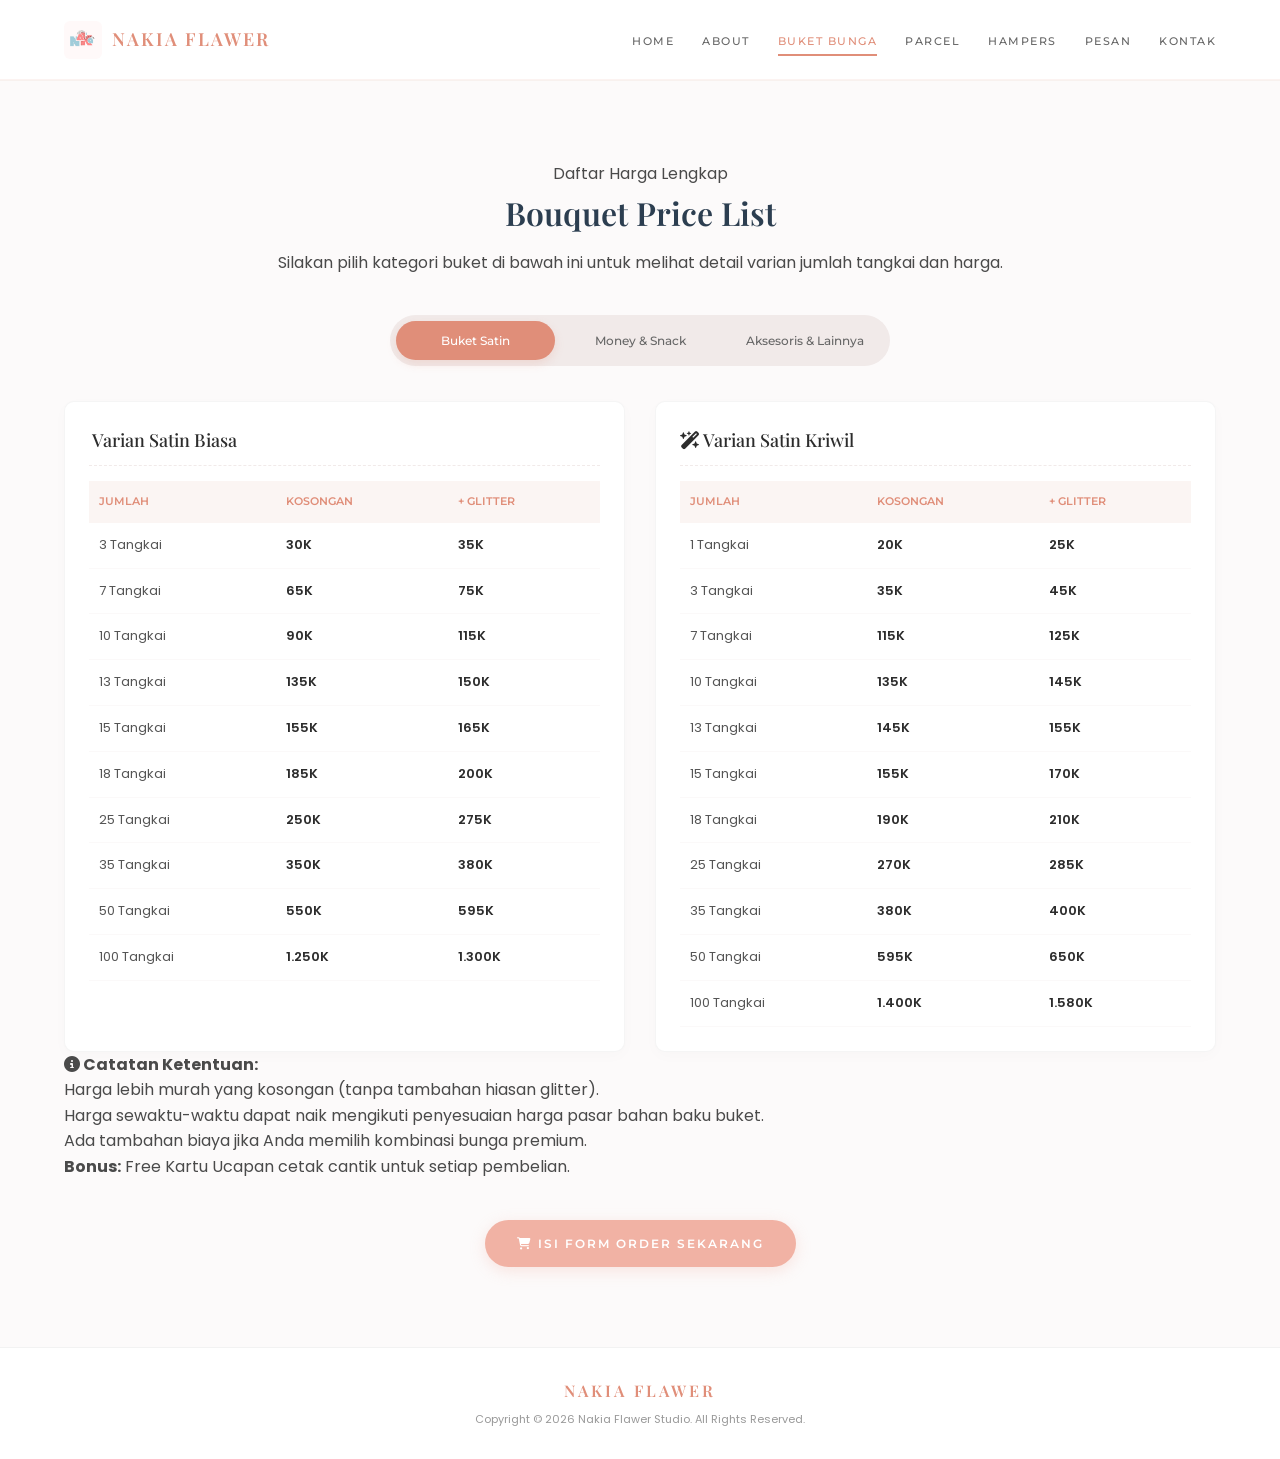
<file: buket.html>
<!DOCTYPE html>
<html lang="id">
<head>
    <meta charset="UTF-8">
    <meta name="viewport" content="width=device-width, initial-scale=1.0">
    <title>Price List Buket Lengkap | Nakia Flawer</title>
    <link rel="icon" type="image/png" href="logo2.png">
    <link rel="preconnect" href="https://fonts.googleapis.com">
    <link rel="preconnect" href="https://fonts.gstatic.com" crossorigin>
    <link href="https://fonts.googleapis.com/css2?family=Montserrat:wght@400;500;600&family=Playfair+Display:wght@600&family=Poppins:wght@300;400;500;600&display=swap" rel="stylesheet">
    <link rel="stylesheet" href="https://cdnjs.cloudflare.com/ajax/libs/font-awesome/6.4.0/css/all.min.css">
    <link rel="stylesheet" href="style.css">
</head>
<body>

    <nav class="navbar scrolled">
        <div class="nav-container">
            <div class="brand-wrapper">
                <img src="logo.jpeg" alt="Nakia Flawer Logo" class="nav-logo-img">
                <a href="index.html" class="nav-logo-text">NAKIA FLAWER</a>
            </div>
            <ul class="nav-links">
                <li><a href="index.html#home">Home</a></li>
                <li><a href="index.html#about">About</a></li>
                <li><a href="buket.html" class="active">Buket Bunga</a></li>
                <li><a href="index.html#parcel">Parcel</a></li>
                <li><a href="index.html#hampers">Hampers</a></li>
                <li><a href="index.html#order">Pesan</a></li>
                <li><a href="index.html#contact">Kontak</a></li>
            </ul>
            <div class="menu-toggle" id="mobile-menu">
                <span class="bar"></span>
                <span class="bar"></span>
                <span class="bar"></span>
            </div>
        </div>
    </nav>

    <main class="pricelist-page-wrapper">
        <div class="section-container">
            <div class="section-header">
                <span class="section-subtitle">Daftar Harga Lengkap</span>
                <h2 class="section-title">Bouquet Price List</h2>
                <p class="section-desc-text">Silakan pilih kategori buket di bawah ini untuk melihat detail varian jumlah tangkai dan harga.</p>
            </div>

            <div class="tabs-navigation">
                <button class="tab-btn active" data-tab="satin">Buket Satin</button>
                <button class="tab-btn" data-tab="money-snack">Money & Snack</button>
                <button class="tab-btn" data-tab="aksesoris">Aksesoris & Lainnya</button>
            </div>

            <div class="tab-content active" id="satin">
                <div class="satin-tables-grid">
                    <div class="table-card">
                        <h3><i class="fa-solid fa-flower"></i> Varian Satin Biasa</h3>
                        <table class="pricelist-table">
                            <thead>
                                <tr>
                                    <th>Jumlah</th>
                                    <th>Kosongan</th>
                                    <th>+ Glitter</th>
                                </tr>
                            </thead>
                            <tbody>
                                <tr><td>3 Tangkai</td><td>30K</td><td>35K</td></tr>
                                <tr><td>7 Tangkai</td><td>65K</td><td>75K</td></tr>
                                <tr><td>10 Tangkai</td><td>90K</td><td>115K</td></tr>
                                <tr><td>13 Tangkai</td><td>135K</td><td>150K</td></tr>
                                <tr><td>15 Tangkai</td><td>155K</td><td>165K</td></tr>
                                <tr><td>18 Tangkai</td><td>185K</td><td>200K</td></tr>
                                <tr><td>25 Tangkai</td><td>250K</td><td>275K</td></tr>
                                <tr><td>35 Tangkai</td><td>350K</td><td>380K</td></tr>
                                <tr><td>50 Tangkai</td><td>550K</td><td>595K</td></tr>
                                <tr><td>100 Tangkai</td><td>1.250K</td><td>1.300K</td></tr>
                            </tbody>
                        </table>
                    </div>

                    <div class="table-card">
                        <h3><i class="fa-solid fa-wand-magic-sparkles"></i> Varian Satin Kriwil</h3>
                        <table class="pricelist-table">
                            <thead>
                                <tr>
                                    <th>Jumlah</th>
                                    <th>Kosongan</th>
                                    <th>+ Glitter</th>
                                </tr>
                            </thead>
                            <tbody>
                                <tr><td>1 Tangkai</td><td>20K</td><td>25K</td></tr>
                                <tr><td>3 Tangkai</td><td>35K</td><td>45K</td></tr>
                                <tr><td>7 Tangkai</td><td>115K</td><td>125K</td></tr>
                                <tr><td>10 Tangkai</td><td>135K</td><td>145K</td></tr>
                                <tr><td>13 Tangkai</td><td>145K</td><td>155K</td></tr>
                                <tr><td>15 Tangkai</td><td>155K</td><td>170K</td></tr>
                                <tr><td>18 Tangkai</td><td>190K</td><td>210K</td></tr>
                                <tr><td>25 Tangkai</td><td>270K</td><td>285K</td></tr>
                                <tr><td>35 Tangkai</td><td>380K</td><td>400K</td></tr>
                                <tr><td>50 Tangkai</td><td>595K</td><td>650K</td></tr>
                                <tr><td>100 Tangkai</td><td>1.400K</td><td>1.580K</td></tr>
                            </tbody>
                        </table>
                    </div>
                </div>

                <div class="noted-box">
                    <h4><i class="fa-solid fa-circle-info"></i> Catatan Ketentuan:</h4>
                    <ul>
                        <li>Harga lebih murah yang kosongan (tanpa tambahan hiasan glitter).</li>
                        <li>Harga sewaktu-waktu dapat naik mengikuti penyesuaian harga pasar bahan baku buket.</li>
                        <li>Ada tambahan biaya jika Anda memilih kombinasi bunga premium.</li>
                        <li><strong>Bonus:</strong> Free Kartu Ucapan cetak cantik untuk setiap pembelian.</li>
                    </ul>
                </div>
            </div>

            <div class="tab-content" id="money-snack">
                <div class="satin-tables-grid">
                    <div class="table-card">
                        <h3><i class="fa-solid fa-money-bill-wave"></i> Jasa Money Bouquet</h3>
                        <p class="table-sub-info">*Belum termasuk nominal uang isi buket</p>
                        <table class="pricelist-table">
                            <thead>
                                <tr>
                                    <th>Jumlah Lembaran</th>
                                    <th>Tarif Jasa pembuatan</th>
                                </tr>
                            </thead>
                            <tbody>
                                <tr><td>1 – 5 Lembar</td><td>30K</td></tr>
                                <tr><td>6 – 10 Lembar</td><td>55K</td></tr>
                                <tr><td>11 – 15 Lembar</td><td>70K</td></tr>
                                <tr><td>16 – 20 Lembar</td><td>90K</td></tr>
                                <tr><td>21 – 25 Lembar</td><td>135K</td></tr>
                                <tr><td>26 – 30 Lembar</td><td>165K</td></tr>
                            </tbody>
                        </table>
                    </div>

                    <div class="table-card">
                        <h3><i class="fa-solid fa-cookie-bite"></i> Buket Jajanan (Snack)</h3>
                        <table class="pricelist-table">
                            <thead>
                                <tr>
                                    <th>Jenis Snack</th>
                                    <th>Isi / Kuantitas</th>
                                    <th>Harga Total</th>
                                </tr>
                            </thead>
                            <tbody>
                                <tr><td rowspan="3" class="group-td">Snack Rp 500</td><td>10 Pcs</td><td>30K</td></tr>
                                <tr><td>18 - 20 Pcs</td><td>55K</td></tr>
                                <tr><td>21 - 30 Pcs</td><td>85K</td></tr>
                                
                                <tr><td rowspan="3" class="group-td border-top-line">Snack Rp 1.000</td><td class="border-top-line">10 Pcs</td><td class="border-top-line">50K</td></tr>
                                <tr><td>15 Pcs</td><td>65K</td></tr>
                                <tr><td>20 Pcs</td><td>75K</td></tr>

                                <tr><td rowspan="4" class="group-td border-top-line">Snack Rp 2.000</td><td class="border-top-line">5 Pcs</td><td class="border-top-line">40K</td></tr>
                                <tr><td>10 Pcs</td><td>65K</td></tr>
                                <tr><td>15 Pcs</td><td>90K</td></tr>
                                <tr><td>20 Pcs</td><td>120K</td></tr>
                            </tbody>
                        </table>
                    </div>
                </div>
            </div>

            <div class="tab-content" id="aksesoris">
                <div class="satin-tables-grid">
                    <div class="table-card">
                        <h3><i class="fa-solid fa-ribbon"></i> Aksesoris Tambahan (Add-On)</h3>
                        <table class="pricelist-table">
                            <thead>
                                <tr>
                                    <th>Item Aksesoris</th>
                                    <th>Biaya Tambahan</th>
                                </tr>
                            </thead>
                            <tbody>
                                <tr><td>Tile Salju (Biasa)</td><td>5K</td></tr>
                                <tr><td>Tile Salju (Di atas 7 Tangkai)</td><td>10K</td></tr>
                                <tr><td>Pita Custom Tulisan</td><td>10K</td></tr>
                                <tr><td>Hiasan Kupu-Kupu (1 pcs)</td><td>5K</td></tr>
                                <tr><td>Mahkota / Crown Mini</td><td>15K</td></tr>
                                <tr><td>Boneka Karakter Biasa</td><td>15K</td></tr>
                                <tr><td>Boneka Karakter Toga Kelulusan</td><td>20K</td></tr>
                                <tr><td>Hiasan Pita Mini Ukuran Kecil</td><td>500</td></tr>
                                <tr><td>Bunga Artificial Tambahan (1 pcs)</td><td>5K</td></tr>
                            </tbody>
                        </table>
                    </div>

                    <div class="table-card flex-between-card">
                        <div>
                            <h3><i class="fa-solid fa-gift"></i> Varian Buket Lainnya</h3>
                            <table class="pricelist-table">
                                <tbody>
                                    <tr><td>Boneka + Rangkaian Bunga</td><td>80K</td></tr>
                                    <tr><td>Boneka Toga + Rangkaian Bunga</td><td>90K</td></tr>
                                    <tr><td>Single Rose Box (Kotak Cantik)</td><td>20K</td></tr>
                                </tbody>
                            </table>
                        </div>

                        <div class="general-notebox">
                            <h4><i class="fa-solid fa-star"></i> Informasi Penting Pembeli:</h4>
                            <ul>
                                <li>Bebas pilih variasi susunan warna kertas wrapping sesuai dengan ketersediaan stok studio kami.</li>
                                <li>Sistem Pembayaran resmi menerima Transfer Bank (TF) atau Pembayaran Tunai (CASH).</li>
                                <li>Sudah termasuk gratis pembungkus pelindung plastik luar (Free Packing Plastik).</li>
                                <li>Kami juga melayani pesanan kustom khusus: Buket Skripsi, Buket Foto Polaroid, Buket Kawat Bulu, dll.</li>
                            </ul>
                        </div>
                    </div>
                </div>
            </div>

            <div class="action-order-footer">
                <a href="index.html#order" class="btn-soft pink-fill-btn"><i class="fa-solid fa-cart-shopping"></i> Isi Form Order Sekarang</a>
            </div>
        </div>
    </main>

    <footer class="footer">
        <div class="section-container">
            <div class="footer-content">
                <p class="footer-logo">NAKIA FLAWER</p>
                <p class="footer-copyright">Copyright © 2026 Nakia Flawer Studio. All Rights Reserved.</p>
            </div>
        </div>
    </footer>

    <script src="script.js"></script>
</body>
</html>
</file>
<file: style.css>
/* ==========================================================================
   RESET & GLOBAL BASE
   ========================================================================== */
   *, *::before, *::after {
    box-sizing: border-box;
    margin: 0;
    padding: 0;
}

html {
    scroll-behavior: smooth;
    font-family: 'Poppins', sans-serif;
    background-color: #fdfbfb;
    color: #4a4a4a;
}

body {
    overflow-x: hidden;
    line-height: 1.6;
    padding-top: 80px;
}

a {
    text-decoration: none;
    color: inherit;
    transition: all 0.3s ease;
}

ul { list-style: none; }

/* ==========================================================================
   REUSABLE UTILITIES
   ========================================================================== */
.section-container {
    width: 100%;
    max-width: 1200px;
    margin: 0 auto;
    padding: 60px 20px;
}

@media screen and (min-width: 769px) {
    .section-container { padding: 80px 24px; }
}

.section-header {
    text-align: center;
    margin-bottom: 40px;
}

.section-tag {
    font-family: 'Montserrat', sans-serif;
    font-size: 11px;
    font-weight: 600;
    letter-spacing: 3px;
    color: #e08e79;
    text-transform: uppercase;
    display: block;
    margin-bottom: 10px;
}

.section-title {
    font-family: 'Playfair Display', serif;
    font-size: 32px;
    font-weight: 600;
    color: #2c3e50;
    margin-bottom: 12px;
}

.section-subtitle-text {
    font-size: 14px;
    color: #777;
    max-width: 600px;
    margin: 0 auto;
}

/* Buttons */
.btn-soft {
    display: inline-block;
    padding: 12px 30px;
    font-family: 'Montserrat', sans-serif;
    font-size: 12px;
    font-weight: 600;
    letter-spacing: 2px;
    text-transform: uppercase;
    border-radius: 30px;
    cursor: pointer;
    border: 2px solid transparent;
    transition: all 0.3s ease;
}

.pink-fill-btn {
    background-color: #f1b2a4;
    color: #ffffff;
    box-shadow: 0 4px 15px rgba(241, 178, 164, 0.3);
}

.pink-fill-btn:hover {
    background-color: #e08e79;
    transform: translateY(-2px);
    box-shadow: 0 6px 20px rgba(224, 142, 121, 0.35);
}

.outline-btn {
    border-color: #f1b2a4;
    color: #e08e79;
}

.outline-btn:hover {
    background-color: #fdf5f3;
    transform: translateY(-2px);
}

/* ==========================================================================
   NAVBAR
   ========================================================================== */
.navbar {
    position: fixed;
    top: 0;
    left: 0;
    width: 100%;
    height: 80px;
    background-color: rgba(255, 255, 255, 0.97);
    backdrop-filter: blur(8px);
    -webkit-backdrop-filter: blur(8px);
    border-bottom: 1px solid rgba(224, 142, 121, 0.1);
    z-index: 2000;
    transition: all 0.4s ease;
}

.navbar.scrolled {
    height: 70px;
    background-color: #ffffff;
    box-shadow: 0 4px 20px rgba(0, 0, 0, 0.05);
}

.nav-container {
    height: 100%;
    max-width: 1200px;
    margin: 0 auto;
    padding: 0 24px;
    display: flex;
    justify-content: space-between;
    align-items: center;
}

.brand-wrapper {
    display: flex;
    align-items: center;
    gap: 10px;
}

.nav-logo-img {
    height: 38px;
    width: auto;
    border-radius: 6px;
    object-fit: contain;
}

.nav-logo-text {
    font-family: 'Playfair Display', serif;
    font-size: 18px;
    font-weight: 600;
    letter-spacing: 2px;
    color: #e08e79;
}

.nav-links {
    display: flex;
    gap: 28px;
}

.nav-links a {
    font-family: 'Montserrat', sans-serif;
    font-size: 11px;
    font-weight: 500;
    letter-spacing: 1.5px;
    text-transform: uppercase;
    color: #666666;
    padding: 8px 0;
    position: relative;
}

.nav-links a::after {
    content: '';
    position: absolute;
    bottom: 0;
    left: 0;
    width: 0;
    height: 2px;
    background-color: #e08e79;
    transition: width 0.3s ease;
}

.nav-links a:hover,
.nav-links a.active {
    color: #e08e79;
}

.nav-links a:hover::after,
.nav-links a.active::after {
    width: 100%;
}

.menu-toggle {
    display: none;
    cursor: pointer;
}

.menu-toggle .bar {
    display: block;
    width: 25px;
    height: 2px;
    margin: 5px auto;
    background-color: #e08e79;
    transition: all 0.3s ease;
}

/* ==========================================================================
   HERO WITH HORIZONTAL SLIDER
   ========================================================================== */
   .hero {
    position: relative;
    min-height: calc(100vh - 80px); 
    width: 100%;
    display: flex;
    justify-content: center; 
    align-items: center;     
    text-align: center;      
    overflow: hidden; /* Menyembunyikan gambar yang mengantre di luar layar */
}

/* Kontainer utama slider yang akan digeser oleh JS */
.hero-slider {
    position: absolute;
    top: 0;
    left: 0;
    display: flex; /* Membuat semua gambar berjejer ke kanan */
    width: 600%; /* Jika ada 3 gambar, set 300%. Jika 4 gambar, set 400% */
    height: 100%;
    transition: transform 1s cubic-bezier(0.4, 0, 0.2, 1); /* Efek slide yang smooth */
    z-index: 0;
}

/* Styling untuk setiap gambar di dalam slider */
.slide-img {
    width: 16.666%; /* 100% dibagi jumlah gambar (100 / 3 = 33.333%) */
    height: 100%;
    object-fit: cover;
    object-position: center;
}

/* Lapisan Gelap (Overlay) agar teks tetap kontras */
.hero::before {
    content: '';
    position: absolute;
    top: 0;
    left: 0;
    width: 100%;
    height: 100%;
    background: rgba(0, 0, 0, 0.35); 
    z-index: 1;
}

.hero-content {
    position: relative;
    z-index: 2;

    font-style: normal; /* Memastikan teks tegak (tidak miring) */
}

.hero-subtitle {
    font-family: 'Montserrat', sans-serif;
    font-size: 12px;
    font-weight: 600;
    letter-spacing: 4px;
    color: #f1b2a4; 
    margin-bottom: 16px;
    display: block;
}

.hero-title {
    font-family: 'Playfair Display', serif;
    font-size: 46px;
    line-height: 1.25;
    color: #ffffff; 
    margin-bottom: 20px;
    text-shadow: 0 2px 10px rgba(0, 0, 0, 0.2); 
}

.hero-description {
    font-size: 15px;
    color: #f5eae4; 
    margin-bottom: 35px;
    text-shadow: 0 1px 5px rgba(0, 0, 0, 0.2);
}

.hero-actions {
    display: flex;
    gap: 16px;
    flex-wrap: wrap;
    justify-content: center; 
}

.hero .outline-btn {
    border-color: #ffffff;
    color: #ffffff;
}

.hero .outline-btn:hover {
    background-color: rgba(255, 255, 255, 0.1);
}

/* ==========================================================================
   ABOUT
   ========================================================================== */
.about {
    background-color: #ffffff;
}

.about-grid {
    display: flex;
    align-items: center;
    gap: 60px;
}

.about-img-wrapper {
    flex: 1;
    display: flex;
    justify-content: center;
}

.circle-image-container {
    width: 340px;
    height: 340px;
    border-radius: 50%;
    overflow: hidden;
    border: 8px solid #fff5f3;
    box-shadow: 0 10px 30px rgba(224, 142, 121, 0.1);
    flex-shrink: 0;
}

.about-img {
    width: 100%;
    height: 100%;
    object-fit: cover;
}

.about-text {
    flex: 1.2;
}

.about-p {
    font-size: 14px;
    color: #666666;
    margin-bottom: 18px;
    text-align: justify;
}

/* ==========================================================================
   PRODUCTS
   ========================================================================== */
.products-section {
    background-color: #fdfcfb;
    border-top: 1px solid #f8f1ee;
}

.products-catalog-grid {
    display: grid;
    grid-template-columns: repeat(4, 1fr);
    gap: 24px;
    margin-top: 20px;
}

.product-item-card {
    background-color: #ffffff;
    border-radius: 10px;
    border: 1px solid #f2eae6;
    overflow: hidden;
    box-shadow: 0 2px 10px rgba(0, 0, 0, 0.02);
    transition: all 0.3s ease;
}

.product-item-card:hover {
    transform: translateY(-5px);
    box-shadow: 0 8px 25px rgba(224, 142, 121, 0.1);
}

.product-card-img-box {
    position: relative;
    width: 100%;
    height: 300px;
    background-color: #fafafa;
}

.product-card-img-box img {
    width: 100%;
    height: 100%;
    object-fit: cover;
    object-position: center;
}

.prod-badge {
    position: absolute;
    top: 12px;
    left: 12px;
    background-color: rgba(255, 255, 255, 0.812);
    color: #e08e79;
    padding: 4px 10px;
    font-size: 10px;
    font-weight: 600;
    text-transform: uppercase;
    letter-spacing: 1px;
    border-radius: 4px;
    box-shadow: 0 2px 6px rgba(0, 0, 0, 0.05);
}

.prod-badgee {
    position: absolute;
    top: 40px;
    left: 12px;
    background-color: rgba(255, 255, 255, 0.823);
    color: #798fe0;
    padding: 4px 10px;
    font-size: 10px;
    font-weight: 600;
    text-transform: uppercase;
    letter-spacing: 1px;
    border-radius: 4px;
    box-shadow: 0 2px 6px rgba(0, 0, 0, 0.05);
}

.product-card-info {
    padding: 20px;
}

.product-card-info h3 {
    font-family: 'Playfair Display', serif;
    font-size: 17px;
    color: #2c3e50;
    margin-bottom: 8px;
    white-space: nowrap;
    overflow: hidden;
    text-overflow: ellipsis;
}

.product-card-desc {
    font-size: 13px;
    color: #777777;
    height: 55px;
    overflow: hidden;
    line-height: 1.5;
    margin-bottom: 15px;
}

.product-card-footer {
    display: flex;
    justify-content: space-between;
    align-items: center;
    border-top: 1px solid #fdf6f4;
    padding-top: 12px;
}

.product-card-price {
    font-family: 'Montserrat', sans-serif;
    font-size: 15px;
    font-weight: 600;
    color: #e08e79;
}

.product-card-btn {
    background-color: #2c3e50;
    color: #ffffff;
    font-size: 11px;
    font-weight: 500;
    padding: 6px 16px;
    border-radius: 4px;
    transition: background-color 0.3s ease;
}

.product-card-btn:hover {
    background-color: #e08e79;
}

/* ==========================================================================
   PRICE LIST
   ========================================================================== */
.pricelist-page-wrapper {
    background-color: #fcfafa;
    border-top: 1px solid #f8f1ee;
}

.tabs-navigation {
    display: flex;
    justify-content: center;
    gap: 6px;
    margin-bottom: 35px;
    background: #f1eae9;
    padding: 6px;
    border-radius: 30px;
    max-width: 500px;
    margin-left: auto;
    margin-right: auto;
}

.tab-btn {
    flex: 1;
    padding: 10px 12px;
    border: none;
    background: transparent;
    font-family: 'Montserrat', sans-serif;
    font-size: 11px;
    font-weight: 500;
    color: #666666;
    cursor: pointer;
    border-radius: 25px;
    transition: all 0.3s ease;
    white-space: nowrap;
}

@media screen and (min-width: 480px) {
    .tab-btn { font-size: 12px; padding: 12px 20px; }
}

.tab-btn.active {
    background-color: #e08e79;
    color: #ffffff;
    box-shadow: 0 4px 10px rgba(224, 142, 121, 0.2);
}

.tab-content {
    display: none;
}

.tab-content.active {
    display: block;
    animation: fadeInUp 0.4s ease;
}

@keyframes fadeInUp {
    from { opacity: 0; transform: translateY(10px); }
    to   { opacity: 1; transform: translateY(0); }
}

.satin-tables-grid {
    display: grid;
    grid-template-columns: 1fr;
    gap: 30px;
}

@media screen and (min-width: 993px) {
    .satin-tables-grid { grid-template-columns: repeat(2, 1fr); }
}

.table-card {
    background: #ffffff;
    border: 1px solid rgba(0, 0, 0, 0.04);
    border-radius: 10px;
    padding: 24px;
    box-shadow: 0 4px 15px rgba(0, 0, 0, 0.02);
}

.table-card h3 {
    font-family: 'Playfair Display', serif;
    font-size: 18px;
    color: #2c2c2c;
    margin-bottom: 15px;
    font-weight: 500;
    border-bottom: 1px dashed #f1eae9;
    padding-bottom: 10px;
}

.table-sub-info {
    font-size: 11px;
    color: #999;
    margin-top: -10px;
    margin-bottom: 15px;
    font-style: italic;
}

.pricelist-table {
    width: 100%;
    border-collapse: collapse;
    font-size: 13px;
}

.pricelist-table th {
    background-color: #fbf5f3;
    font-family: 'Montserrat', sans-serif;
    font-size: 11px;
    font-weight: 600;
    text-transform: uppercase;
    color: #e08e79;
    padding: 12px 10px;
    text-align: left;
}

.pricelist-table td {
    padding: 12px 10px;
    border-bottom: 1px solid #fbf9f9;
    color: #555555;
}

.pricelist-table td:nth-child(2),
.pricelist-table td:nth-child(3) {
    font-weight: 600;
    color: #2c2c2c;
}

.pricelist-table tbody tr:hover {
    background-color: #fdfbfb;
}

.group-td {
    font-family: 'Montserrat', sans-serif;
    font-weight: 600 !important;
    color: #e08e79 !important;
    background-color: #faf7f6;
    vertical-align: middle;
}

.border-top-line {
    border-top: 2px solid #f1eae9 !important;
}

.notes-grid {
    display: grid;
    grid-template-columns: 1fr;
    gap: 20px;
    margin-top: 30px;
}

@media screen and (min-width: 769px) {
    .notes-grid { grid-template-columns: repeat(2, 1fr); }
}

.general-notebox {
    background-color: #fbf5f3;
    border-left: 4px solid #f1b2a4;
    padding: 20px;
    border-radius: 0 8px 8px 0;
}

.general-notebox h4 {
    font-family: 'Montserrat', sans-serif;
    font-size: 13px;
    font-weight: 600;
    color: #c4735e;
    margin-bottom: 12px;
}

.general-notebox ul {
    display: flex;
    flex-direction: column;
    gap: 8px;
    padding-left: 0;
    list-style: none;
}

.general-notebox li {
    font-size: 12.5px;
    color: #7a5c55;
    padding-left: 20px;
    position: relative;
}

.general-notebox li::before {
    content: '✨';
    position: absolute;
    left: 0;
    font-size: 10px;
}

.action-order-footer {
    text-align: center;
    margin-top: 40px;
}

/* ==========================================================================
   ORDER FORM
   ========================================================================== */
.order {
    background-color: #fdfcfb;
    border-top: 1px solid #f8f1ee;
}

.order-box {
    max-width: 600px;
    margin: 0 auto;
    background-color: #ffffff;
    padding: 40px;
    border-radius: 10px;
    border: 1px solid #f2eae6;
    box-shadow: 0 4px 20px rgba(0, 0, 0, 0.02);
}

.order-form {
    display: flex;
    flex-direction: column;
    gap: 20px;
}

.form-group {
    display: flex;
    flex-direction: column;
    gap: 8px;
}

.form-group label {
    font-family: 'Montserrat', sans-serif;
    font-size: 11px;
    font-weight: 600;
    text-transform: uppercase;
    letter-spacing: 1px;
    color: #555555;
}

.form-group label i {
    color: #e08e79;
    margin-right: 4px;
}

.form-group input,
.form-group select,
.form-group textarea {
    padding: 12px 16px;
    border: 1px solid #f2eae6;
    background-color: #fdfcfb;
    border-radius: 6px;
    font-family: 'Poppins', sans-serif;
    font-size: 13px;
    color: #4a4a4a;
    outline: none;
    transition: all 0.3s ease;
    width: 100%;
}

.form-group input:focus,
.form-group select:focus,
.form-group textarea:focus {
    border-color: #f1b2a4;
    background-color: #ffffff;
    box-shadow: 0 0 8px rgba(241, 178, 164, 0.2);
}

.form-btn {
    width: 100%;
    padding: 14px;
    font-size: 13px;
    border: none;
}

/* ==========================================================================
   CONTACT
   ========================================================================== */
.contact {
    background-color: #ffffff;
    border-top: 1px solid #f8f1ee;
}

.contact-grid {
    display: flex;
    gap: 40px;
    min-height: 380px;
}

.contact-info {
    flex: 1;
}

.info-card {
    height: 100%;
    display: flex;
    flex-direction: column;
    justify-content: center;
    gap: 24px;
    padding: 10px 0;
}

.info-item {
    display: flex;
    align-items: flex-start;
    gap: 16px;
}

.info-item i {
    font-size: 18px;
    color: #e08e79;
    margin-top: 3px;
    width: 20px;
    text-align: center;
    flex-shrink: 0;
}

.info-item h4 {
    font-family: 'Montserrat', sans-serif;
    font-size: 12px;
    font-weight: 600;
    text-transform: uppercase;
    letter-spacing: 1px;
    color: #2c3e50;
    margin-bottom: 4px;
}

.info-item p,
.info-item a {
    font-size: 13px;
    color: #666666;
}

.info-item a:hover {
    color: #e08e79;
}

.map-container {
    flex: 1.2;
    border-radius: 10px;
    overflow: hidden;
    border: 1px solid #f2eae6;
    min-height: 300px;
}

/* ==========================================================================
   FOOTER
   ========================================================================== */
.footer {
    background-color: #ffffff;
    text-align: center;
    border-top: 1px solid rgba(0, 0, 0, 0.05);
}

.footer .section-container {
    padding: 30px 20px;
}

.footer-content {
    display: flex;
    flex-direction: column;
    align-items: center;
    gap: 8px;
}

.footer-logo {
    font-family: 'Playfair Display', serif;
    font-size: 16px;
    letter-spacing: 3px;
    font-weight: 600;
    color: #e08e79;
}

.footer-copyright {
    font-size: 11px;
    color: #999999;
}

/* ==========================================================================
   SCROLL REVEAL ANIMATION
   ========================================================================== */
.reveal{
    opacity: 1;
    transform: none;
    transition: none;
}

.reveal.active{
    opacity: 1;
    transform: none;
}

/* ==========================================================================
   RESPONSIVE
   ========================================================================== */
@media screen and (max-width: 992px) {
    .products-catalog-grid { grid-template-columns: repeat(2, 1fr); }
}

@media screen and (max-width: 768px) {
    /* Hamburger */
    .menu-toggle { display: block; }
    .menu-toggle.is-active .bar:nth-child(2) { opacity: 0; }
    .menu-toggle.is-active .bar:nth-child(1) { transform: translateY(7px) rotate(45deg); }
    .menu-toggle.is-active .bar:nth-child(3) { transform: translateY(-7px) rotate(-45deg); }

    .nav-links {
        position: fixed;
        top: 80px;
        left: -100%;
        width: 100%;
        height: calc(100vh - 80px);
        background-color: #ffffff;
        flex-direction: column;
        align-items: center;
        padding-top: 40px;
        gap: 24px;
        transition: left 0.4s cubic-bezier(0.25, 0.46, 0.45, 0.94);
        border-top: 1px solid rgba(224, 142, 121, 0.1);
    }

    .nav-links.active { left: 0; }

    /* Hero */
    .hero { text-align: center; }
    .hero-content { text-align: center; max-width: 100%; }
    .hero-title { font-size: 30px; }
    .hero-actions { justify-content: center; }

    /* About */
    .about-grid { flex-direction: column; gap: 30px; }
    .circle-image-container { width: 260px; height: 260px; }

    /* Products */
    .products-catalog-grid { grid-template-columns: 1fr; }

    /* Contact */
    .contact-grid { flex-direction: column; gap: 30px; min-height: auto; }
    .map-container { min-height: 280px; width: 100%; }

    /* Order Box */
    .order-box { padding: 24px 20px; }

    /* Tables */
    .pricelist-table th,
    .pricelist-table td { padding: 10px 8px; font-size: 12px; }
}
</file>
